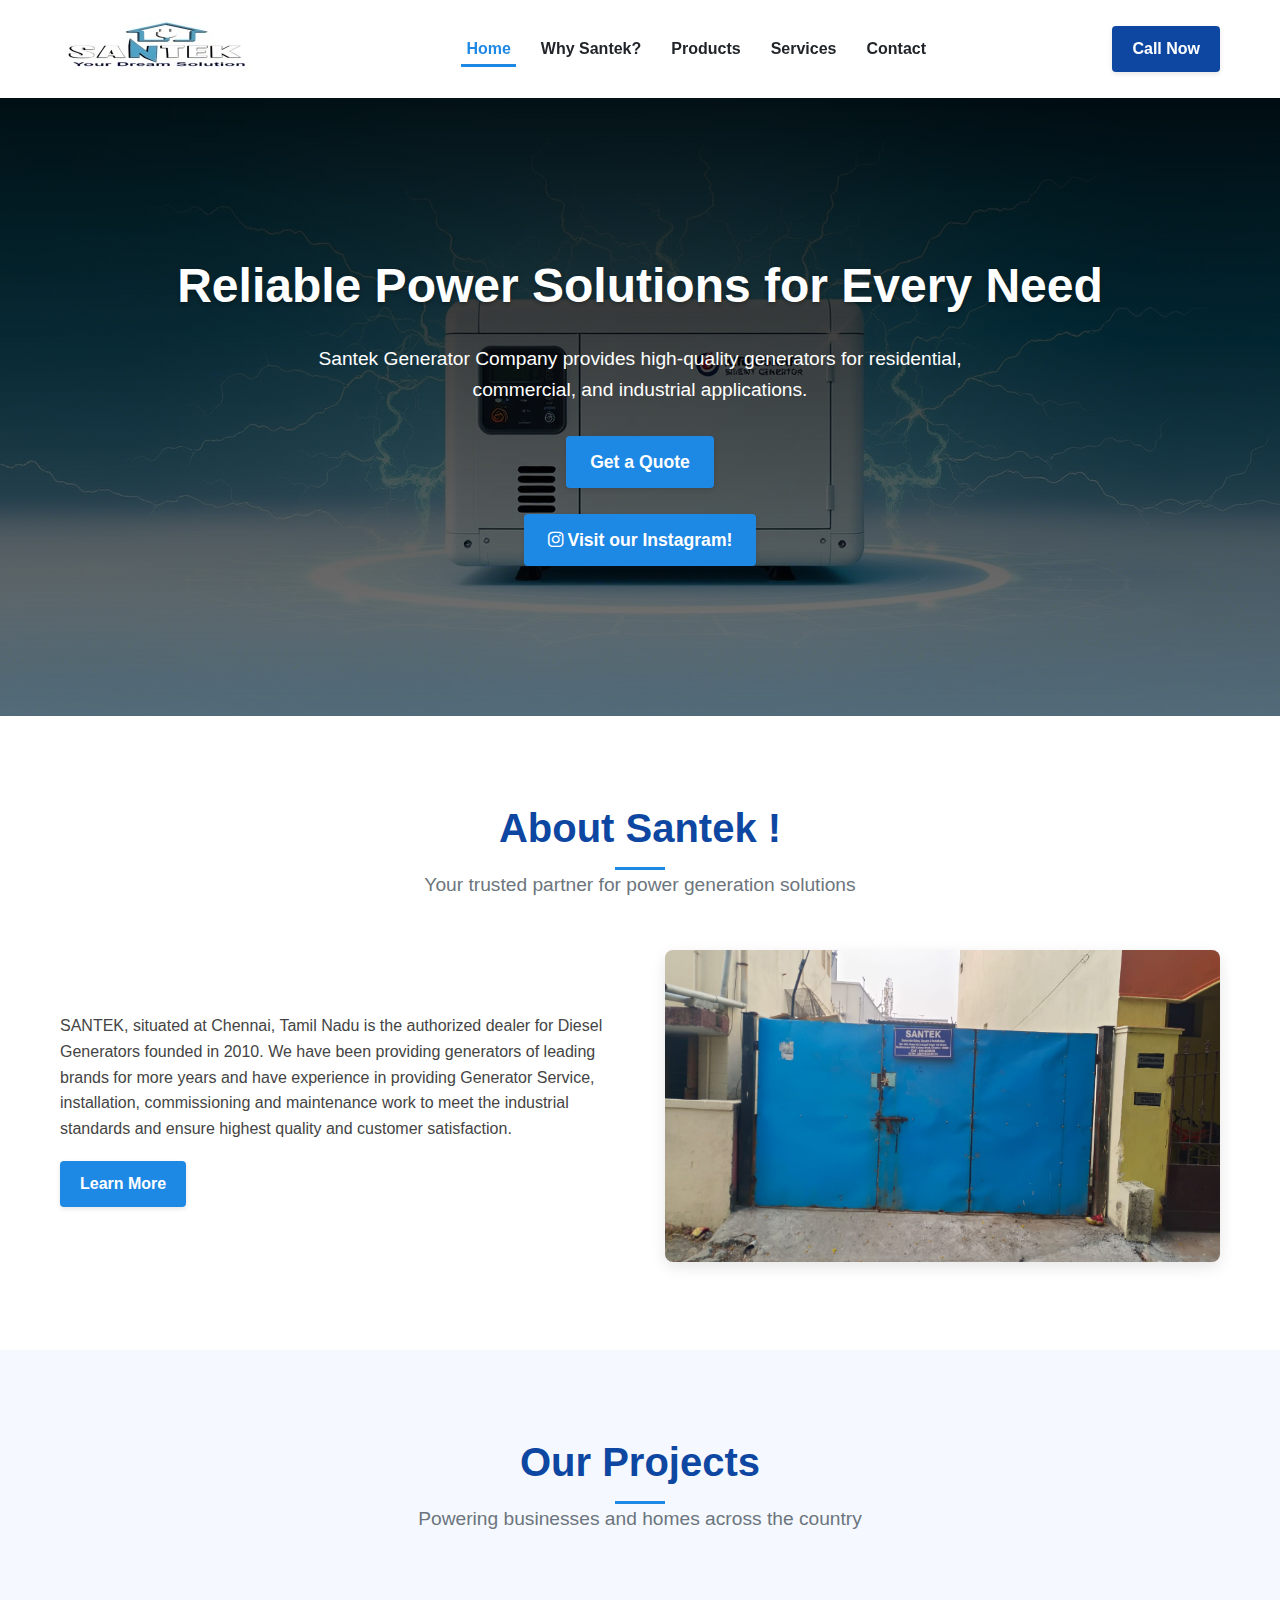
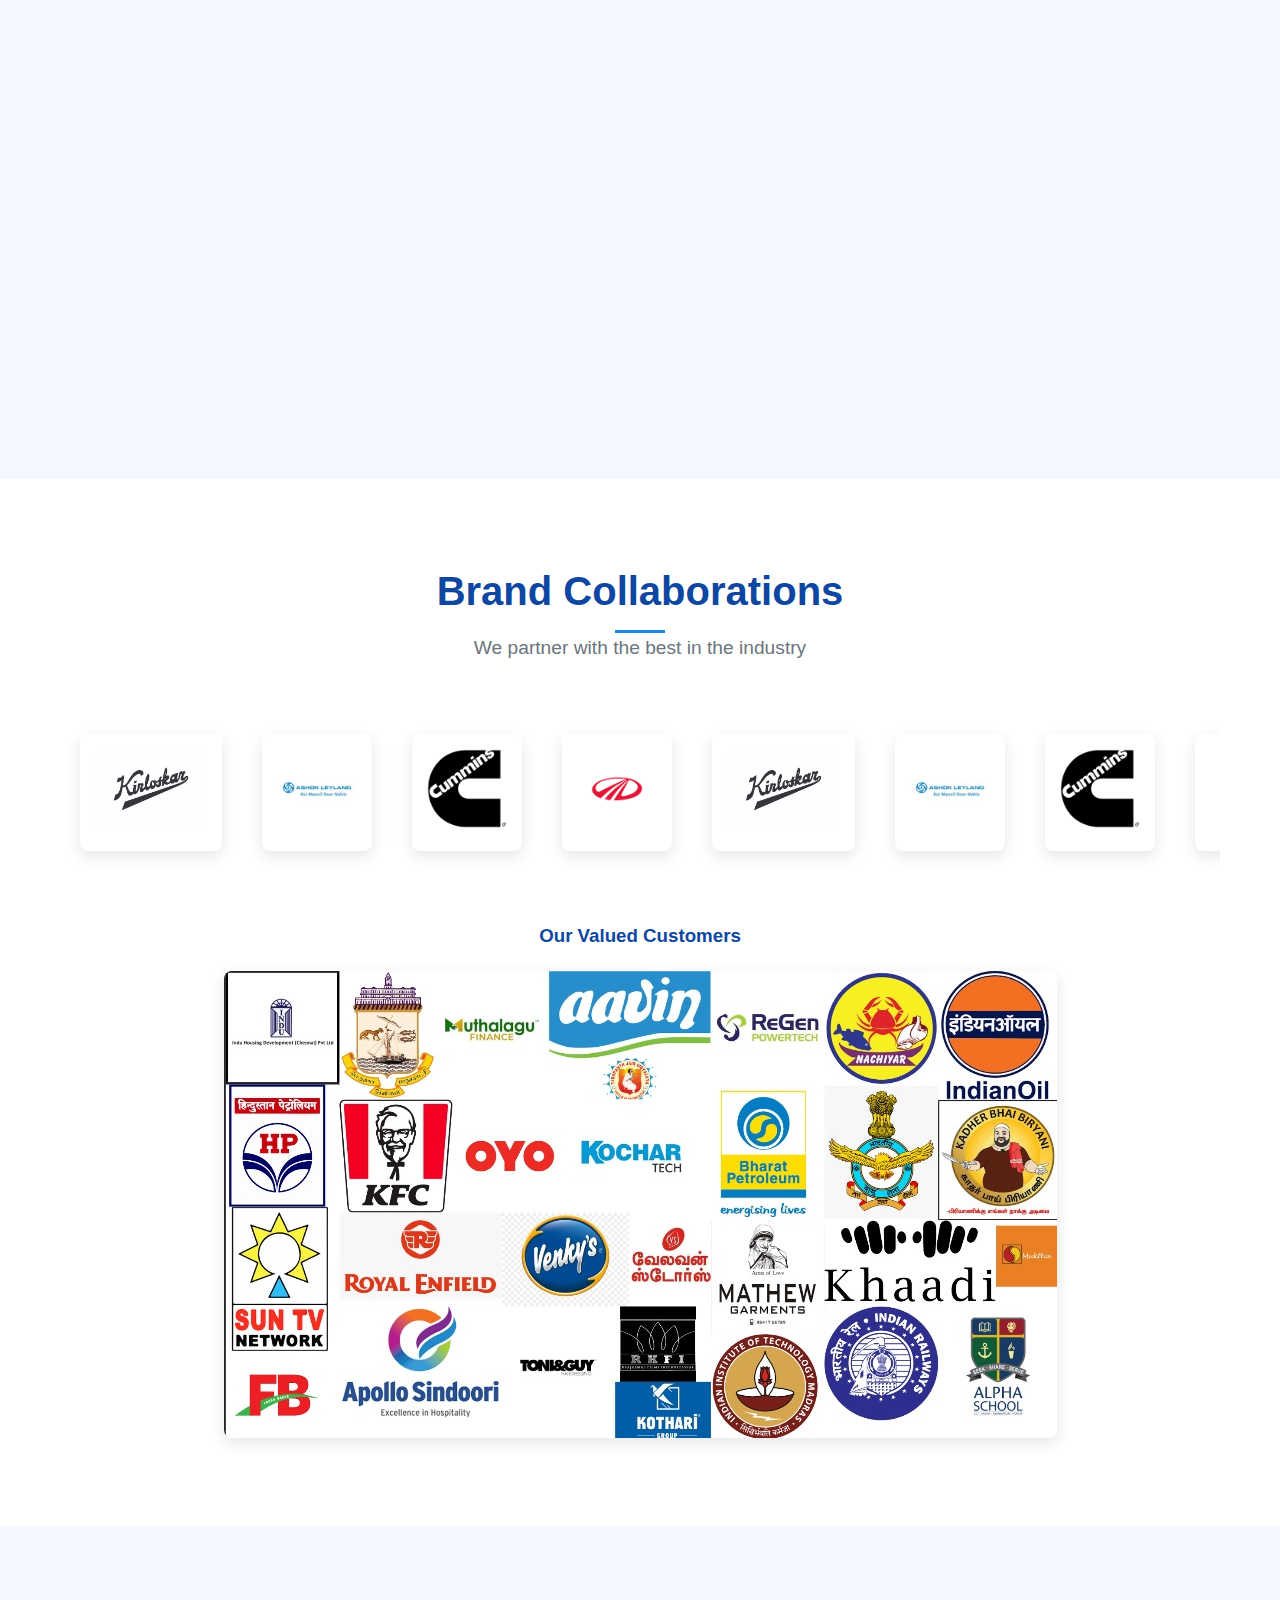
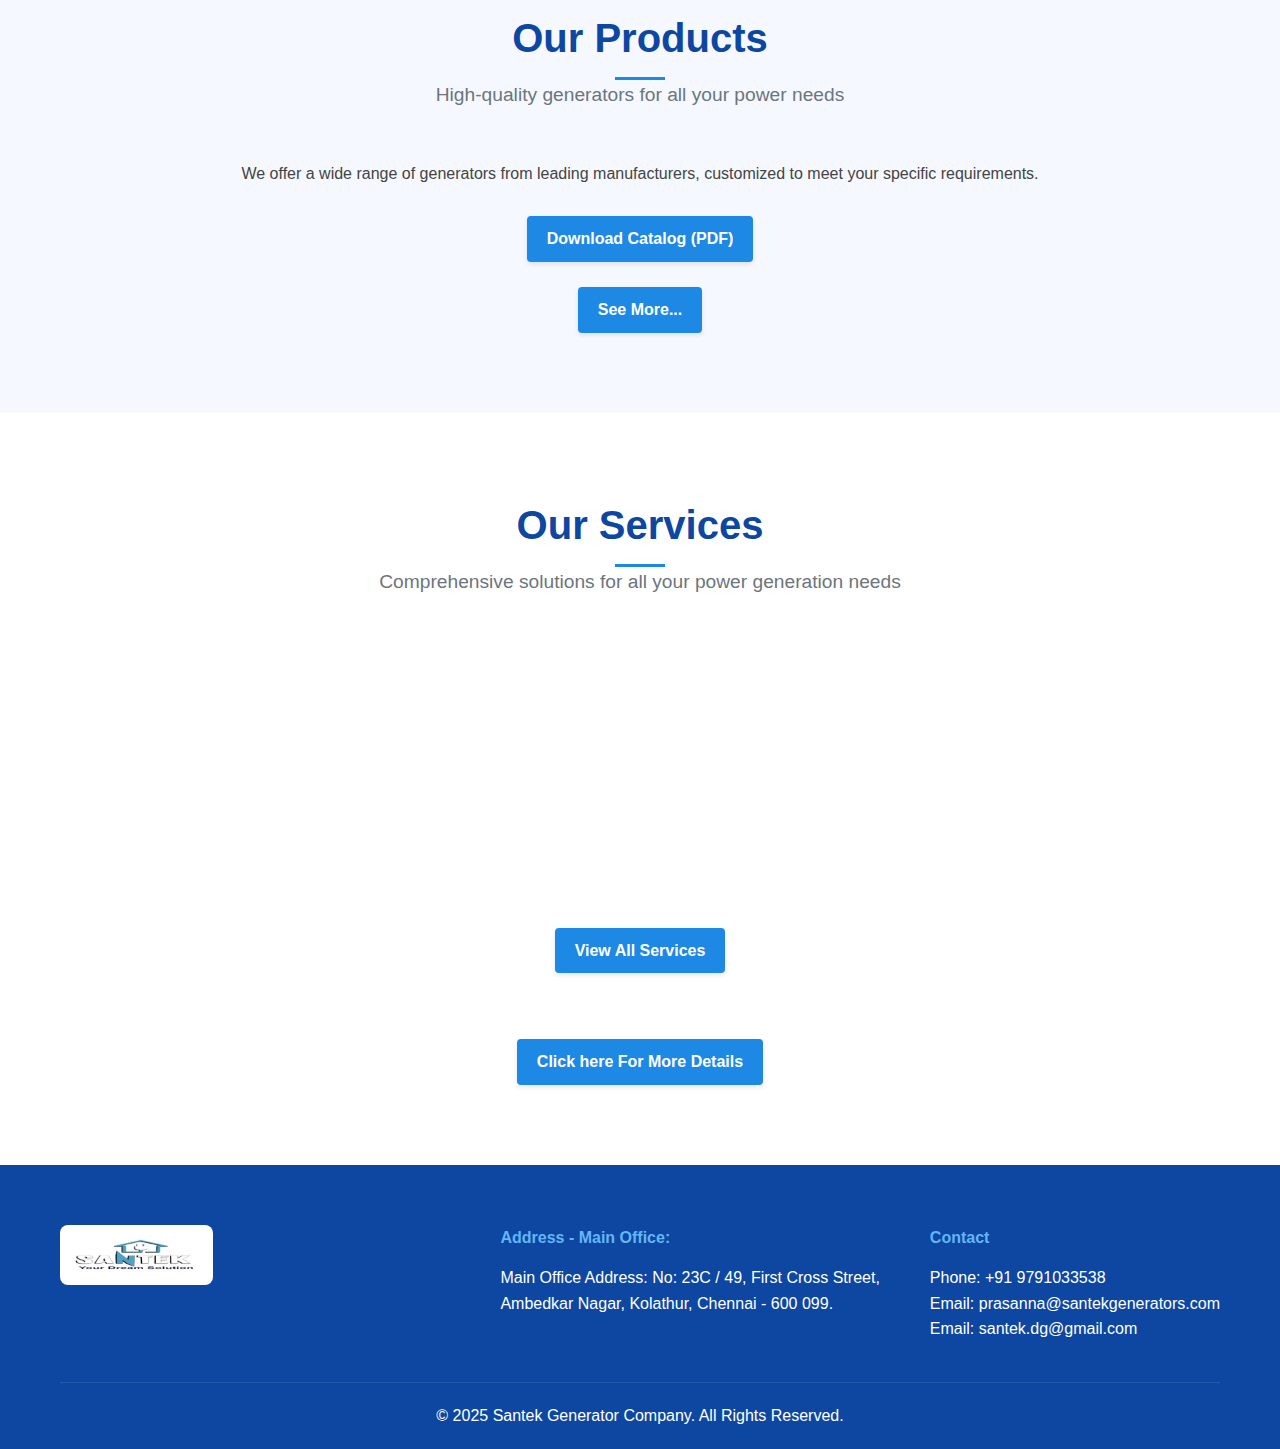
<file: index.html>
<!DOCTYPE html>
<html lang="en">
    <head>
        <meta charset="UTF-8">
        <meta name="viewport" content="width=device-width, initial-scale=1.0">
        <title>Santek Generator Company - Best Generator Company in Chennai Kolathur</title>
        <meta name="description" content="Santek, Kolathur, Chennai, Tamil Nadu - Established in 2018,  we are Wholesale Trader of 30 kva  Kirloskar Green Diesel Generator, ASHOK LEYLAND 15 Kva DG, Ashok Leyland 40 KVA Generator, 250 Kva Kirloskar Diesel Generator and Power Generators &amp; Alternators.">
        <meta name="keywords" content="Santek, Kolathur, Chennai, Tamil Nadu, 30 kva  Kirloskar Green Diesel Generator, ASHOK LEYLAND 15 Kva DG, Ashok Leyland 40 KVA Generator, 250 Kva Kirloskar Diesel Generator, 82 5 Kva Diesel Generator Kirloskar, Power Generators &amp; Alternators, Wholesale Trader from Chennai, Tamil Nadu, Generator Company in Chennai, Generator Company in Kolathur, Generator Company in Tamil Nadu, Generator Company in India, Diesel Generators, Electrical Works, Commercial Power Solutions, Generator Sales, Generator Installation, Generator Maintenance">
        <meta name="author" content="Santek Generator Company">
        <link rel="stylesheet" href="css/styles.css">
        <link rel="stylesheet" href="https://cdnjs.cloudflare.com/ajax/libs/font-awesome/6.4.0/css/all.min.css">
    </head>
<body>
    <!-- Header -->
    <header id="header">
        <div class="container">
            <div class="logo">
                <a href="index.html">
                    <img src="images/logo.png" alt="Santek Generator Company Logo">
                </a>
            </div>
            <nav>
                <div class="menu-toggle">
                    <i class="fas fa-bars"></i>
                </div>
                <ul class="nav-menu">
                    <li><a href="index.html" class="active">Home</a></li>
                    <li><a href="why-santek.html">Why Santek?</a></li>
                    <li><a href="products.html">Products</a></li>
                    <li><a href="services.html">Services</a></li>
                    <li><a href="contact.html">Contact</a></li>
                </ul>
            </nav>
            <div class="call-now">
                <a href="contact.html" class="btn">Call Now</a>
            </div>
        </div>
    </header>

    <!-- Hero Section -->
    <section id="hero">
        <div class="container">
            <div class="hero-content">
                <h1>Reliable Power Solutions for Every Need</h1>
                <p>Santek Generator Company provides high-quality generators for residential, commercial, and industrial applications.</p>
                <a href="contact.html" class="btn btn-large">Get a Quote</a>
            </div>
            <br>
            <div class="hero-content">
                <a href="https://www.instagram.com/santek_genset?igsh=MWwzeHFzaGlyaWNvbw==" class="btn btn-large"><i class="fab fa-instagram"></i> Visit our Instagram!</a>
            </div>
        </div>
    </section>

    <!-- About Section -->
    <section id="about" class="section">
        <div class="container">
            <div class="section-header">
                <h2>About Santek !</h2>
                <p>Your trusted partner for power generation solutions</p>
            </div>
            <div class="about-content">
                <div class="about-text">
                    <p>SANTEK, situated at Chennai, Tamil Nadu is the authorized 
                        dealer for Diesel Generators founded in 2010. We  have been 
                        providing generators of leading brands for more years 
                        and have experience in providing Generator Service, 
                        installation,  commissioning and maintenance work to meet 
                        the industrial standards and ensure highest quality and 
                        customer satisfaction.</p>
                    <a href="why-santek.html" class="btn">Learn More</a>
                </div>
                <div class="about-image">
                    <img src="images/about-generator.jpg" alt="Santek Generator">
                </div>
            </div>
        </div>
    </section>

    <!-- Projects Section -->
    <section id="projects" class="section bg-light">
        <div class="container">
            <div class="section-header">
                <h2>Our Projects</h2>
                <p>Powering businesses and homes across the country</p>
            </div>
            <div class="projects-grid">
                <div class="project-card">
                    <img src="images/product-1.jpg" alt="Commercial Generator">
                    <div class="project-info">
                        <h3>Commercial Solutions</h3>
                        <p>Reliable power backup for businesses, offices, and commercial establishments.</p>
                    </div>
                </div>
                <div class="project-card">
                    <img src="images/product-3.jpg" alt="Industrial Generator">
                    <div class="project-info">
                        <h3>Industrial Solutions</h3>
                        <p>Heavy-duty generators for factories, manufacturing units, and industrial applications.</p>
                    </div>
                </div>
                <div class="project-card">
                    <img src="images/product-2.jpg" alt="Residential Generator">
                    <div class="project-info">
                        <h3>Residential Solutions</h3>
                        <p>Compact and efficient generators for homes and small establishments.</p>
                    </div>
                </div>
            </div>
        </div>
    </section>

    <!-- Brands Section -->
    <section id="brands" class="section">
        <div class="container">
            <div class="section-header">
                <h2>Brand Collaborations</h2>
                <p>We partner with the best in the industry</p>
            </div>
            <div class="brands-slider">
                <div class="brand-item">
                    <img src="images/brand-1.jpg" alt="Kirloskar">
                </div>
                <div class="brand-item">
                    <img src="images/brand-2.jpeg" alt="Ashok Leyland">
                </div>
                <div class="brand-item">
                    <img src="images/brand-3.png" alt="Cummins">
                </div>
                <div class="brand-item">
                    <img src="images/brand-4.jpg" alt="Mahindra">
                </div>
            </div>
            <div class="customers-section">
                <h3>Our Valued Customers</h3>
                <img src="images/customers.jpg" alt="Our Customers" class="customers-img">
            </div>
        </div>
    </section>

    <!-- Products Overview -->
    <section id="products-overview" class="section bg-light">
        <div class="container">
            <div class="section-header">
                <h2>Our Products</h2>
                <p>High-quality generators for all your power needs</p>
            </div>
            <div class="products-content">
                <p>We offer a wide range of generators from leading manufacturers, customized to meet your specific requirements.</p>
                <div class="catalog-download">
                    <a href="pdf/1_merged.pdf" class="btn" id="download-catalog" download>Download Catalog (PDF)</a>
                </div>
                <br>
                <div class="catalog-download">
                    <a href="products.html" class="btn" id="download-catalog">See More...</a>
                </div>
            </div>
        </div>
    </section>

    <!-- Services Overview -->
    <section id="services-overview" class="section">
        <div class="container">
            <div class="section-header">
                <h2>Our Services</h2>
                <p>Comprehensive solutions for all your power generation needs</p>
            </div>
            <div class="services-grid">
                <div class="service-card">
                    <div class="service-icon">
                        <i class="fas fa-tools"></i>
                    </div>
                    <h3>Installation</h3>
                    <p>Professional installation services by certified technicians.</p>
                </div>
                <div class="service-card">
                    <div class="service-icon">
                        <i class="fas fa-cogs"></i>
                    </div>
                    <h3>Maintenance</h3>
                    <p>Regular maintenance to ensure optimal performance.</p>
                </div>
                <div class="service-card">
                    <div class="service-icon">
                        <i class="fas fa-wrench"></i>
                    </div>
                    <h3>Repair</h3>
                    <p>Quick and reliable repair services for all generator types.</p>
                </div>
            </div>
            <div class="view-all">
                <a href="services.html" class="btn">View All Services</a>
            </div>
            <br>
            <div class="view-all">
                <a href="contact.html" class="btn">Click here For More Details</a>
            </div>
        </div>
    </section>

    <!-- Footer -->
    <footer id="footer">
        <div class="container">
            <div class="footer-content">
                <div class="footer-logo">
                    <img src="images/logo.png" alt="Santek Generator Company Logo">
                </div>
                <div class="footer-info">
                    <div class="footer-address">
                        <h4>Address - Main Office:</h4>
                        <p>Main Office Address: No: 23C / 49, First Cross Street,</p>
                        <p>Ambedkar Nagar, Kolathur, Chennai - 600 099.</p>
                    </div>
                    <div class="footer-contact">
                        <h4>Contact</h4>
                        <p>Phone: +91 9791033538</p>
                        <p>Email: prasanna@santekgenerators.com</p>
                        <p>Email: santek.dg@gmail.com</p>
                    </div>
                </div>
            </div>
            <div class="footer-bottom">
                <p>&copy; 2025 Santek Generator Company. All Rights Reserved.</p>
            </div>
        </div>
    </footer>

    <script src="js/script.js"></script>
</body>
</html>
</file>
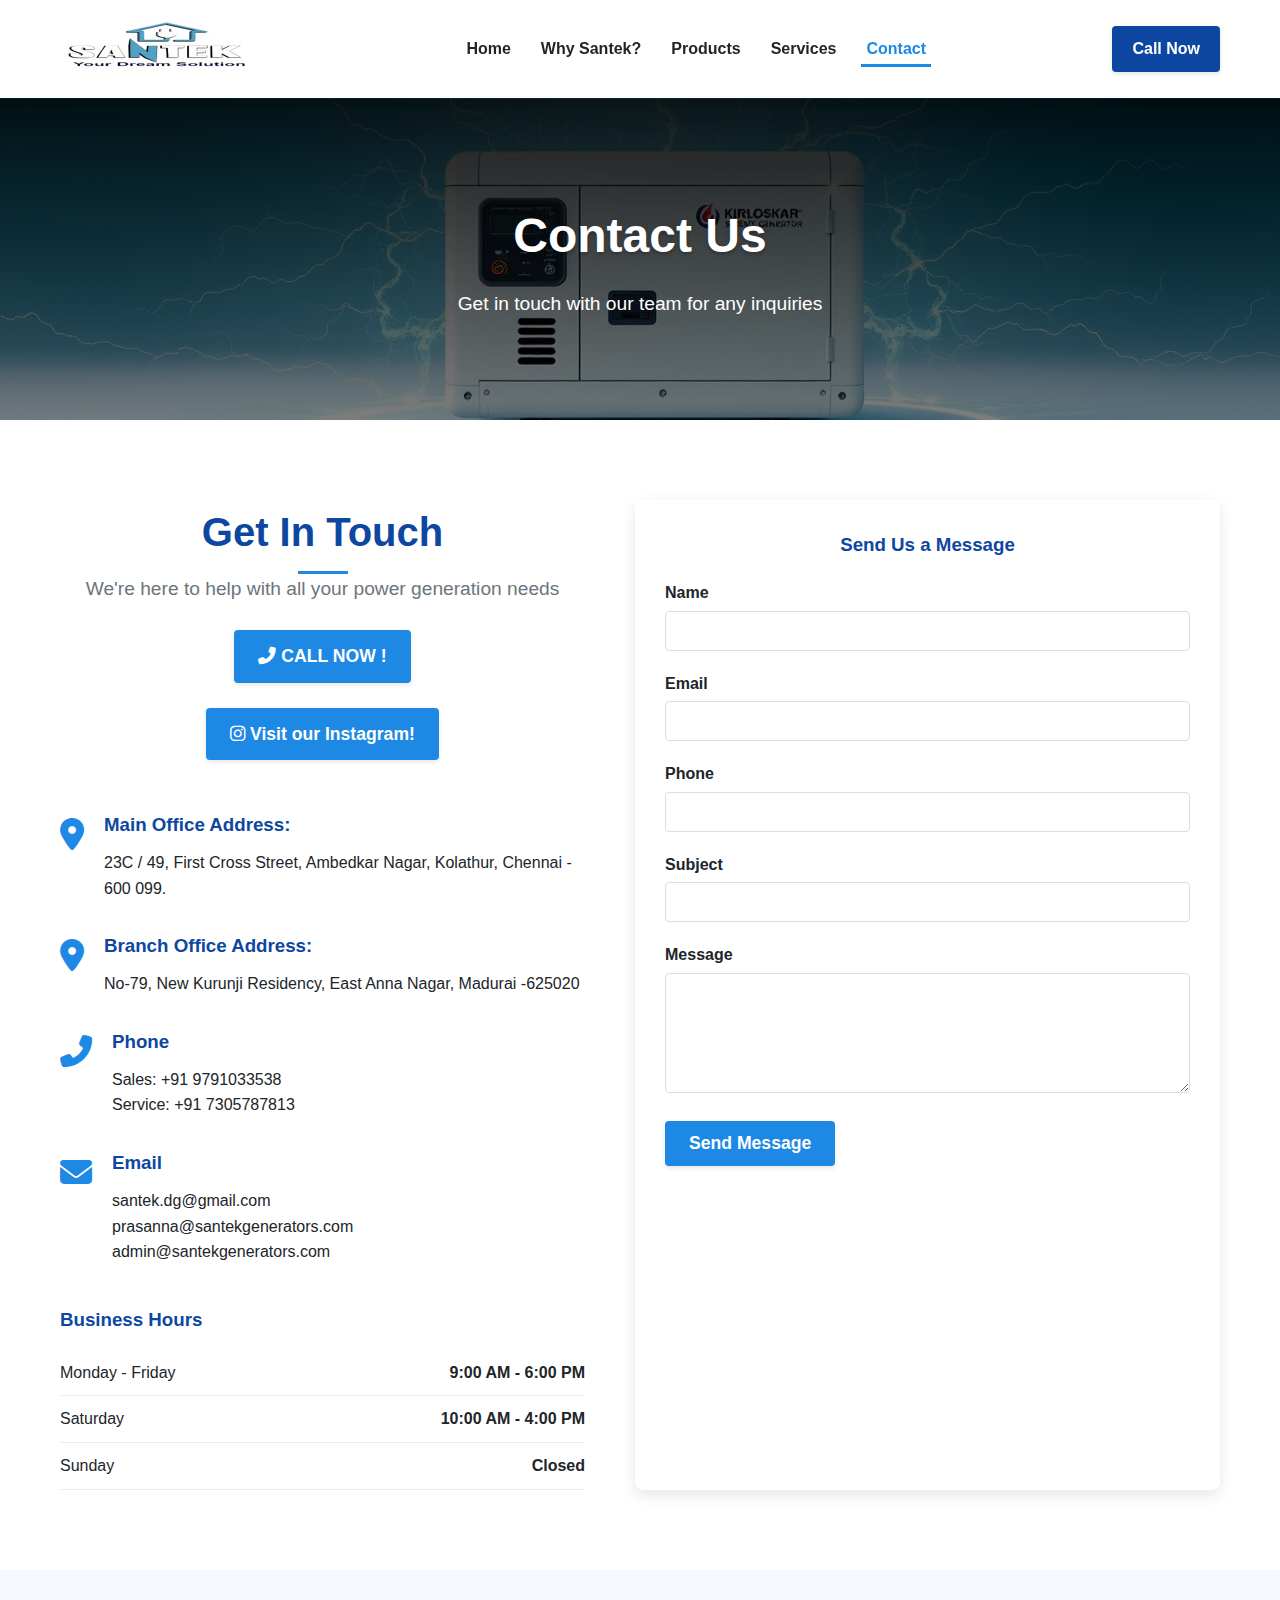
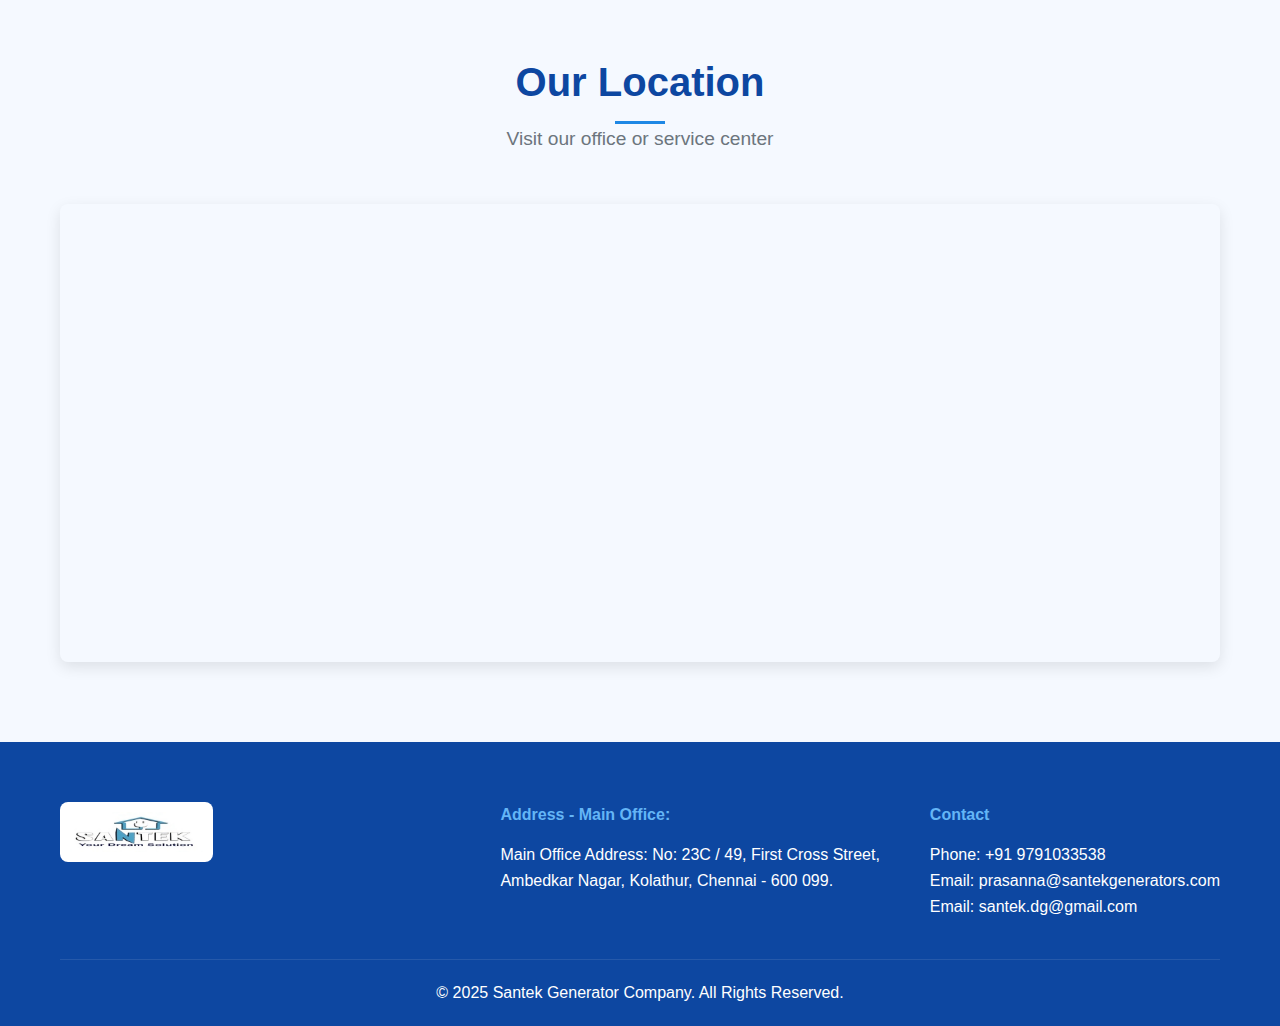
<file: contact.html>
<!DOCTYPE html>
<html lang="en">
    <head>
        <meta charset="UTF-8">
        <meta name="viewport" content="width=device-width, initial-scale=1.0">
        <title>Contact Us - Santek Generator Company</title>
        <meta name="description" content="Get in touch with Santek Generator Company for the best power solutions in Chennai. Contact us for generator sales, installation, and maintenance.">
        <meta name="keywords" content="Contact Generator Company, Generator Sales, Generator Installation, Generator Maintenance, Chennai, Kolathur">
        <meta name="author" content="Santek Generator Company">
        <link rel="stylesheet" href="css/styles.css">
        <link rel="stylesheet" href="https://cdnjs.cloudflare.com/ajax/libs/font-awesome/6.4.0/css/all.min.css">
    </head>
<body>
    <!-- Header -->
    <header id="header">
        <div class="container">
            <div class="logo">
                <a href="index.html">
                    <img src="images/logo.png" alt="Santek Generator Company Logo">
                </a>
            </div>
            <nav>
                <div class="menu-toggle">
                    <i class="fas fa-bars"></i>
                </div>
                <ul class="nav-menu">
                    <li><a href="index.html">Home</a></li>
                    <li><a href="why-santek.html">Why Santek?</a></li>
                    <li><a href="products.html">Products</a></li>
                    <li><a href="services.html">Services</a></li>
                    <li><a href="contact.html" class="active">Contact</a></li>
                </ul>
            </nav>
            <div class="call-now">
                <a href="contact.html" class="btn">Call Now</a>
            </div>
        </div>
    </header>

    <!-- Page Banner -->
    <section id="page-banner" class="contact-banner">
        <div class="container">
            <h1>Contact Us</h1>
            <p>Get in touch with our team for any inquiries</p>

        </div>
    </section>

    <!-- Contact Information -->
    <section id="contact-info" class="section">
        <div class="container">
            <div class="contact-grid">
                <div class="contact-details">
                    <div class="section-header">
                        <h2>Get In Touch</h2>
                        <p>We're here to help with all your power generation needs</p>
                        <br>
                        <div class="view-all-products">
                            <p><a href="tel:+919791033538" class="btn btn-large"><i class="fas fa-phone-alt"></i> CALL NOW !</a>
                        </div>
                        <br>
                        <div class="view-all-products">
                            <a href="https://www.instagram.com/santek_genset?igsh=MWwzeHFzaGlyaWNvbw==" class="btn btn-large"><i class="fab fa-instagram"></i> Visit our Instagram!</a>
                        </div>
                    </div>
                    <div class="contact-item">
                        <div class="contact-icon">
                            <i class="fas fa-map-marker-alt"></i>
                        </div>
                        <div class="contact-text">
                            <h3>Main Office Address:</h3>
                            <p>23C / 49, First Cross Street, 
                                Ambedkar Nagar, Kolathur, Chennai - 600 099.</p>
                        </div>
                    </div>
                    <div class="contact-item">
                        <div class="contact-icon">
                            <i class="fas fa-map-marker-alt"></i>
                        </div>
                        <div class="contact-text">
                            <h3>Branch Office Address:</h3>
                            <p>No-79, New Kurunji Residency, East 
                                Anna Nagar, Madurai -625020</p>
                        </div>
                    </div>
                    <div class="contact-item">
                        <div class="contact-icon">
                            <i class="fas fa-phone-alt"></i>
                        </div>
                        <div class="contact-text">
                            <h3>Phone</h3>
                            <p>Sales: +91 9791033538</p>
                            <p>Service: +91 7305787813</p>
                        </div>
                    </div>
                    <div class="contact-item">
                        <div class="contact-icon">
                            <i class="fas fa-envelope"></i>
                        </div>
                        <div class="contact-text">
                            <h3>Email</h3>
                            <p>santek.dg@gmail.com</p>
                            <p>prasanna@santekgenerators.com</p>
                            <p>admin@santekgenerators.com</p>
                        </div>
                    </div>
                    <div class="business-hours">
                        <h3>Business Hours</h3>
                        <table class="hours-table">
                            <tr>
                                <td>Monday - Friday</td>
                                <td>9:00 AM - 6:00 PM</td>
                            </tr>
                            <tr>
                                <td>Saturday</td>
                                <td>10:00 AM - 4:00 PM</td>
                            </tr>
                            <tr>
                                <td>Sunday</td>
                                <td>Closed</td>
                            </tr>
                        </table>
                    </div>
                </div>
                <div class="contact-form-container">
                    <h3>Send Us a Message</h3>
                    <form id="contact-form" class="contact-form" action="mailto:prasanna@santekgenerators.com" method="post" enctype="text/plain">
                        <div class="form-group">
                            <label for="name">Name</label>
                            <input type="text" id="name" name="name" required>
                        </div>
                        <div class="form-group">
                            <label for="email">Email</label>
                            <input type="email" id="email" name="email" required>
                        </div>
                        <div class="form-group">
                            <label for="phone">Phone</label>
                            <input type="tel" id="phone" name="phone" required>
                        </div>
                        <div class="form-group">
                            <label for="subject">Subject</label>
                            <input type="text" id="subject" name="subject" required>
                        </div>
                        <div class="form-group">
                            <label for="message">Message</label>
                            <textarea id="message" name="message" rows="5" required></textarea>
                        </div>
                        <button type="submit" class="btn btn-large">Send Message</button>
                    </form>
                </div>
            </div>
        </div>
    </section>

    <!-- Map Section -->
    <section id="map-section" class="section bg-light">
        <div class="container">
            <div class="section-header">
                <h2>Our Location</h2>
                <p>Visit our office or service center</p>
            </div>
            <div class="map-container">
                <iframe src="https://www.google.com/maps/embed?pb=!1m18!1m12!1m3!1d3915.646817440966!2d80.23717907511427!3d13.14391128718753!2m3!1f0!2f0!3f0!3m2!1i1024!2i768!4f13.1!3m3!1m2!1s0x3a52654d6fa34107%3A0x785bb562e9cff976!2sSANTEK!5e1!3m2!1sen!2sin!4v1743419470685!5m2!1sen!2sin" width="100%" height="450" style="border:0;" allowfullscreen="" loading="lazy"></iframe>
            </div>
        </div>
    </section>

    <!-- Footer -->
    <footer id="footer">
        <div class="container">
            <div class="footer-content">
                <div class="footer-logo">
                    <img src="images/logo.png" alt="Santek Generator Company Logo">
                </div>
                <div class="footer-info">
                    <div class="footer-address">
                        <h4>Address - Main Office:</h4>
                        <p>Main Office Address: No: 23C / 49, First Cross Street,</p>
                        <p>Ambedkar Nagar, Kolathur, Chennai - 600 099.</p>
                    </div>
                    <div class="footer-contact">
                        <h4>Contact</h4>
                        <p>Phone: +91 9791033538</p>
                        <p>Email: prasanna@santekgenerators.com</p>
                        <p>Email: santek.dg@gmail.com</p>
                    </div>
                </div>
            </div>
            <div class="footer-bottom">
                <p>&copy; 2025 Santek Generator Company. All Rights Reserved.</p>
            </div>
        </div>
    </footer>

    <script src="js/script.js"></script>
</body>
</html>
</file>
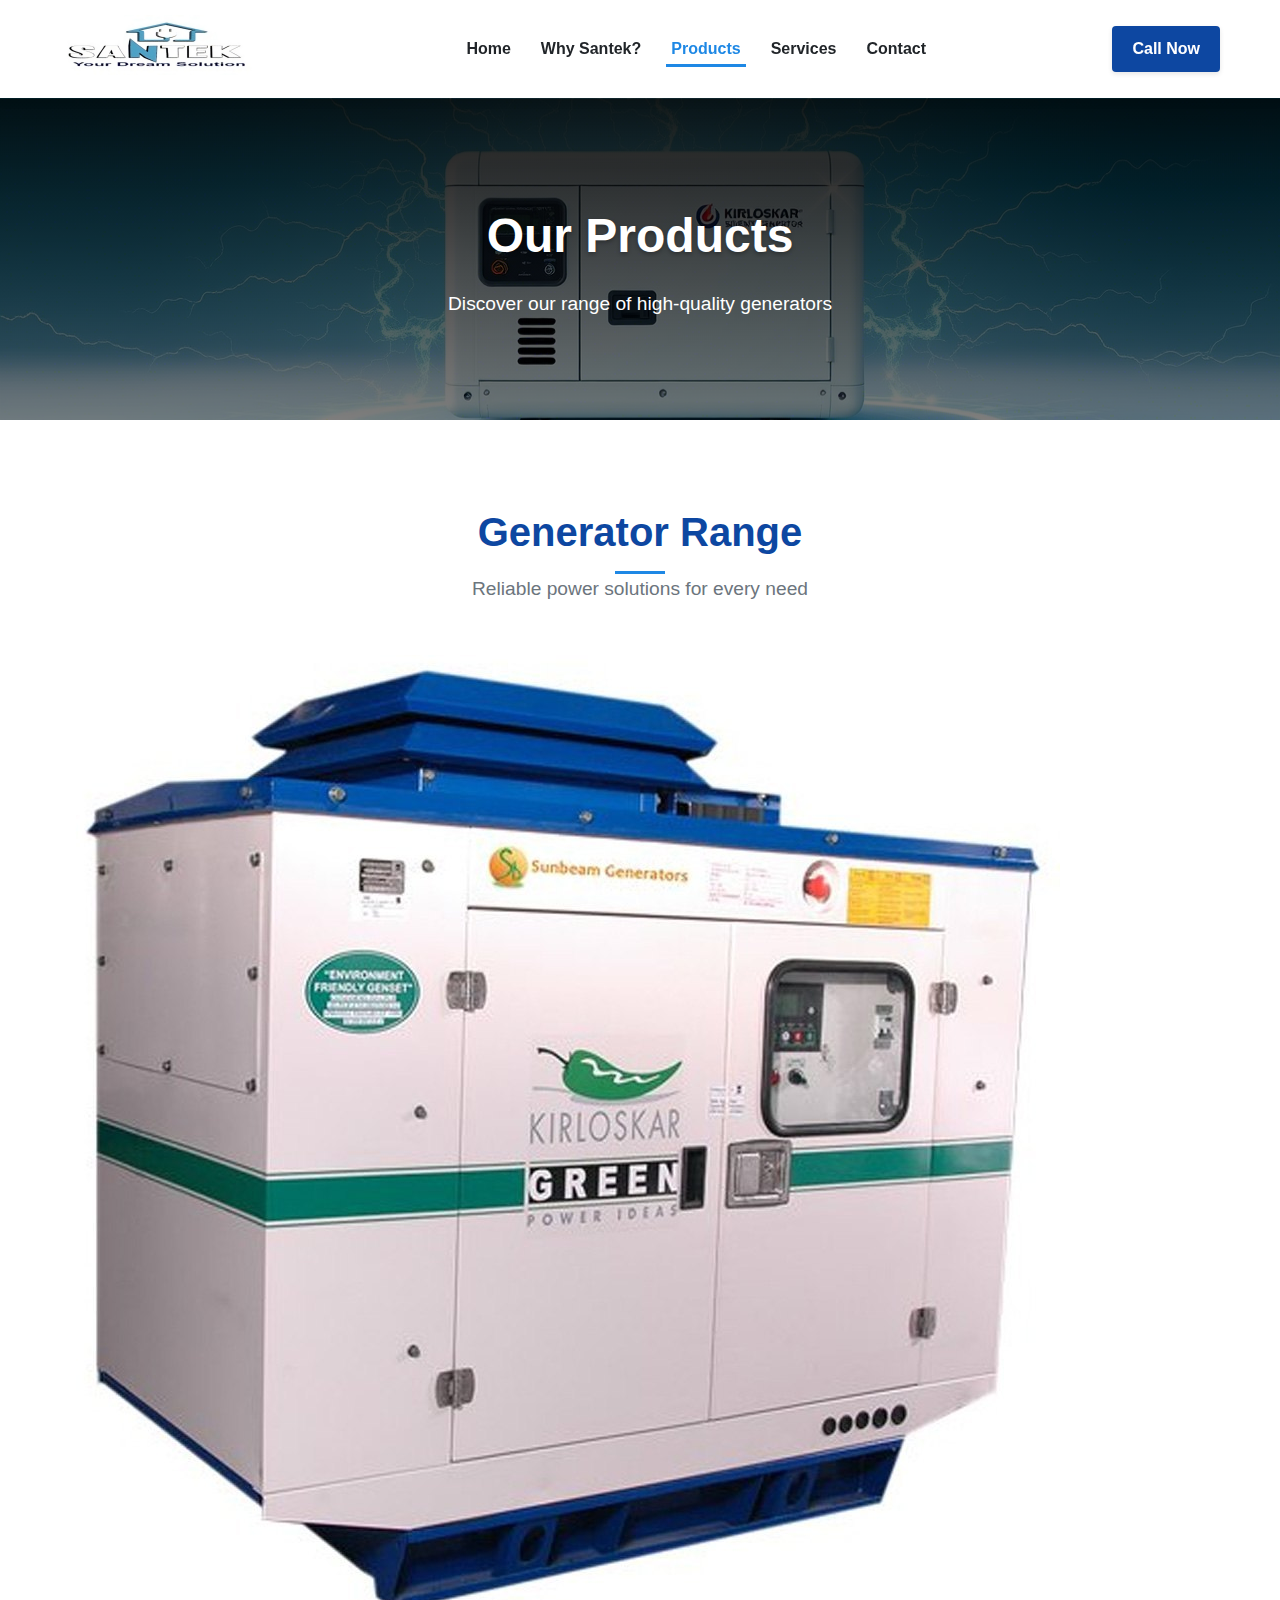
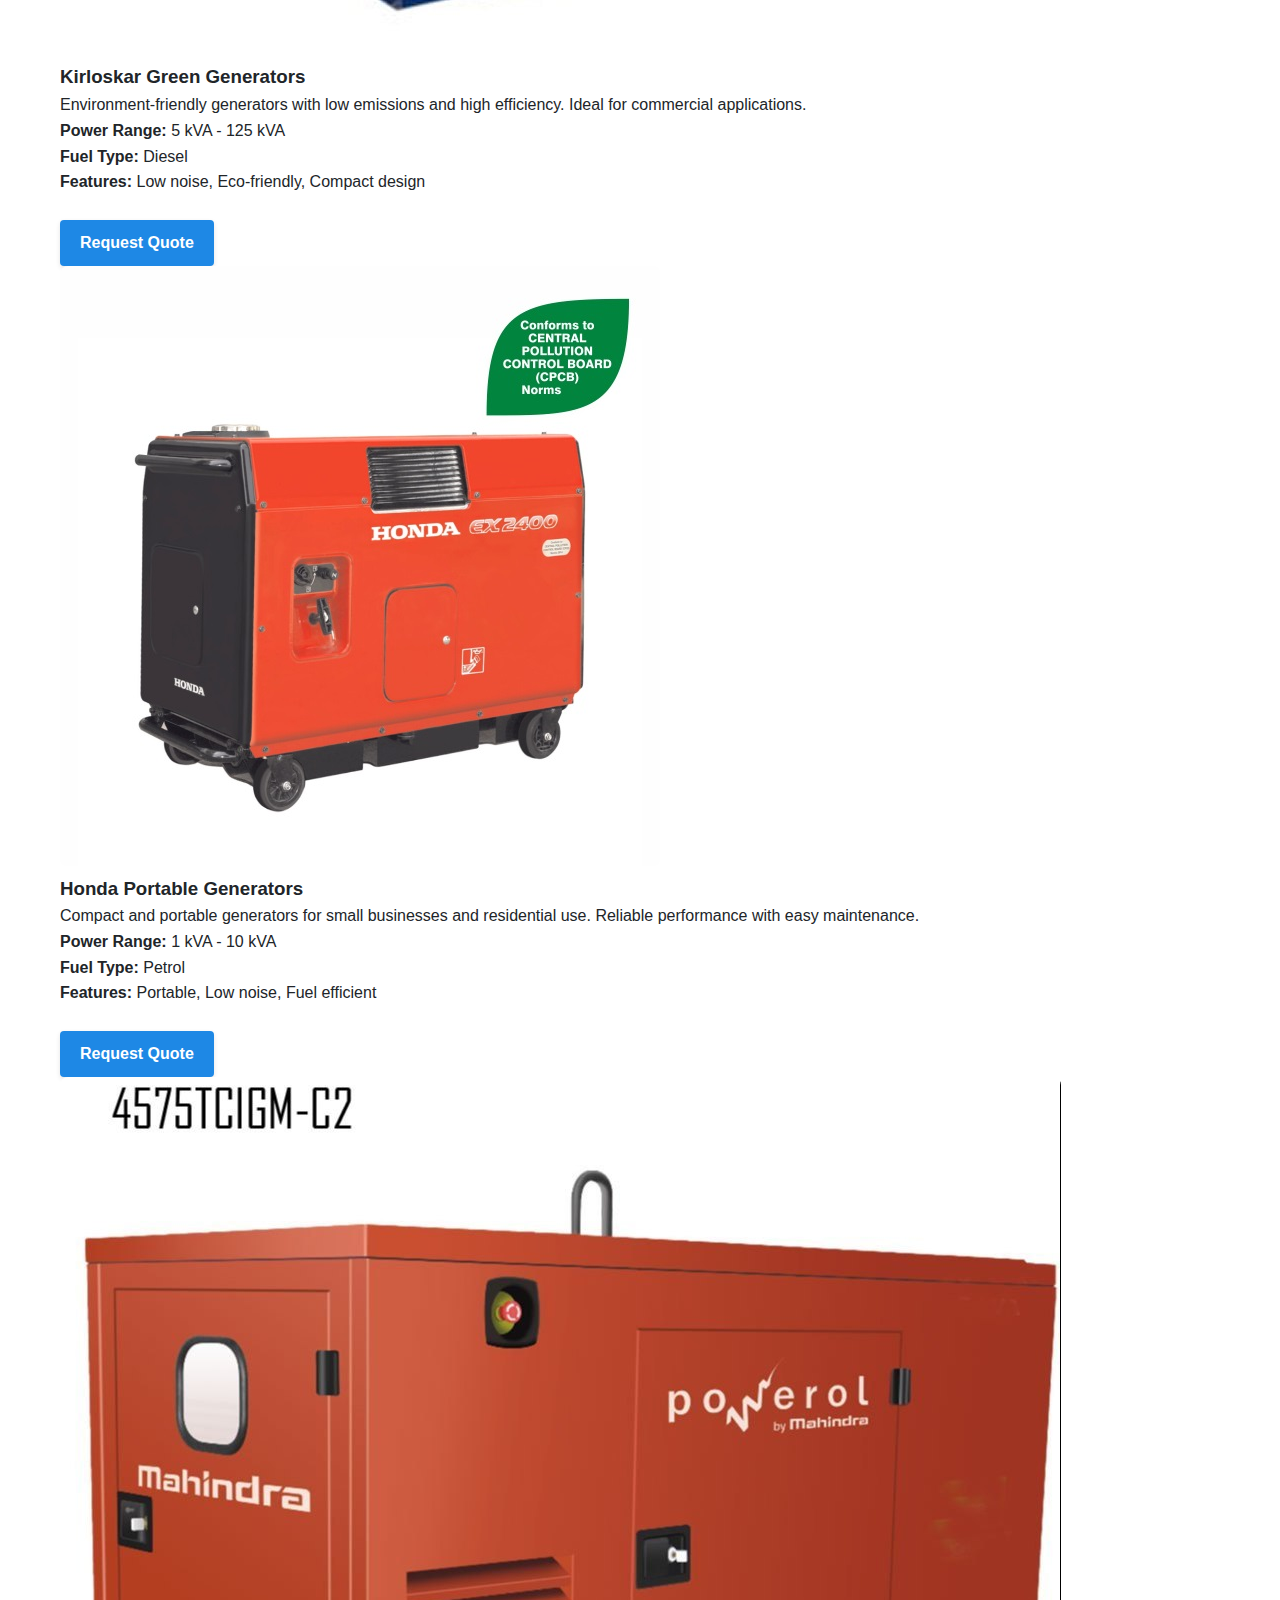
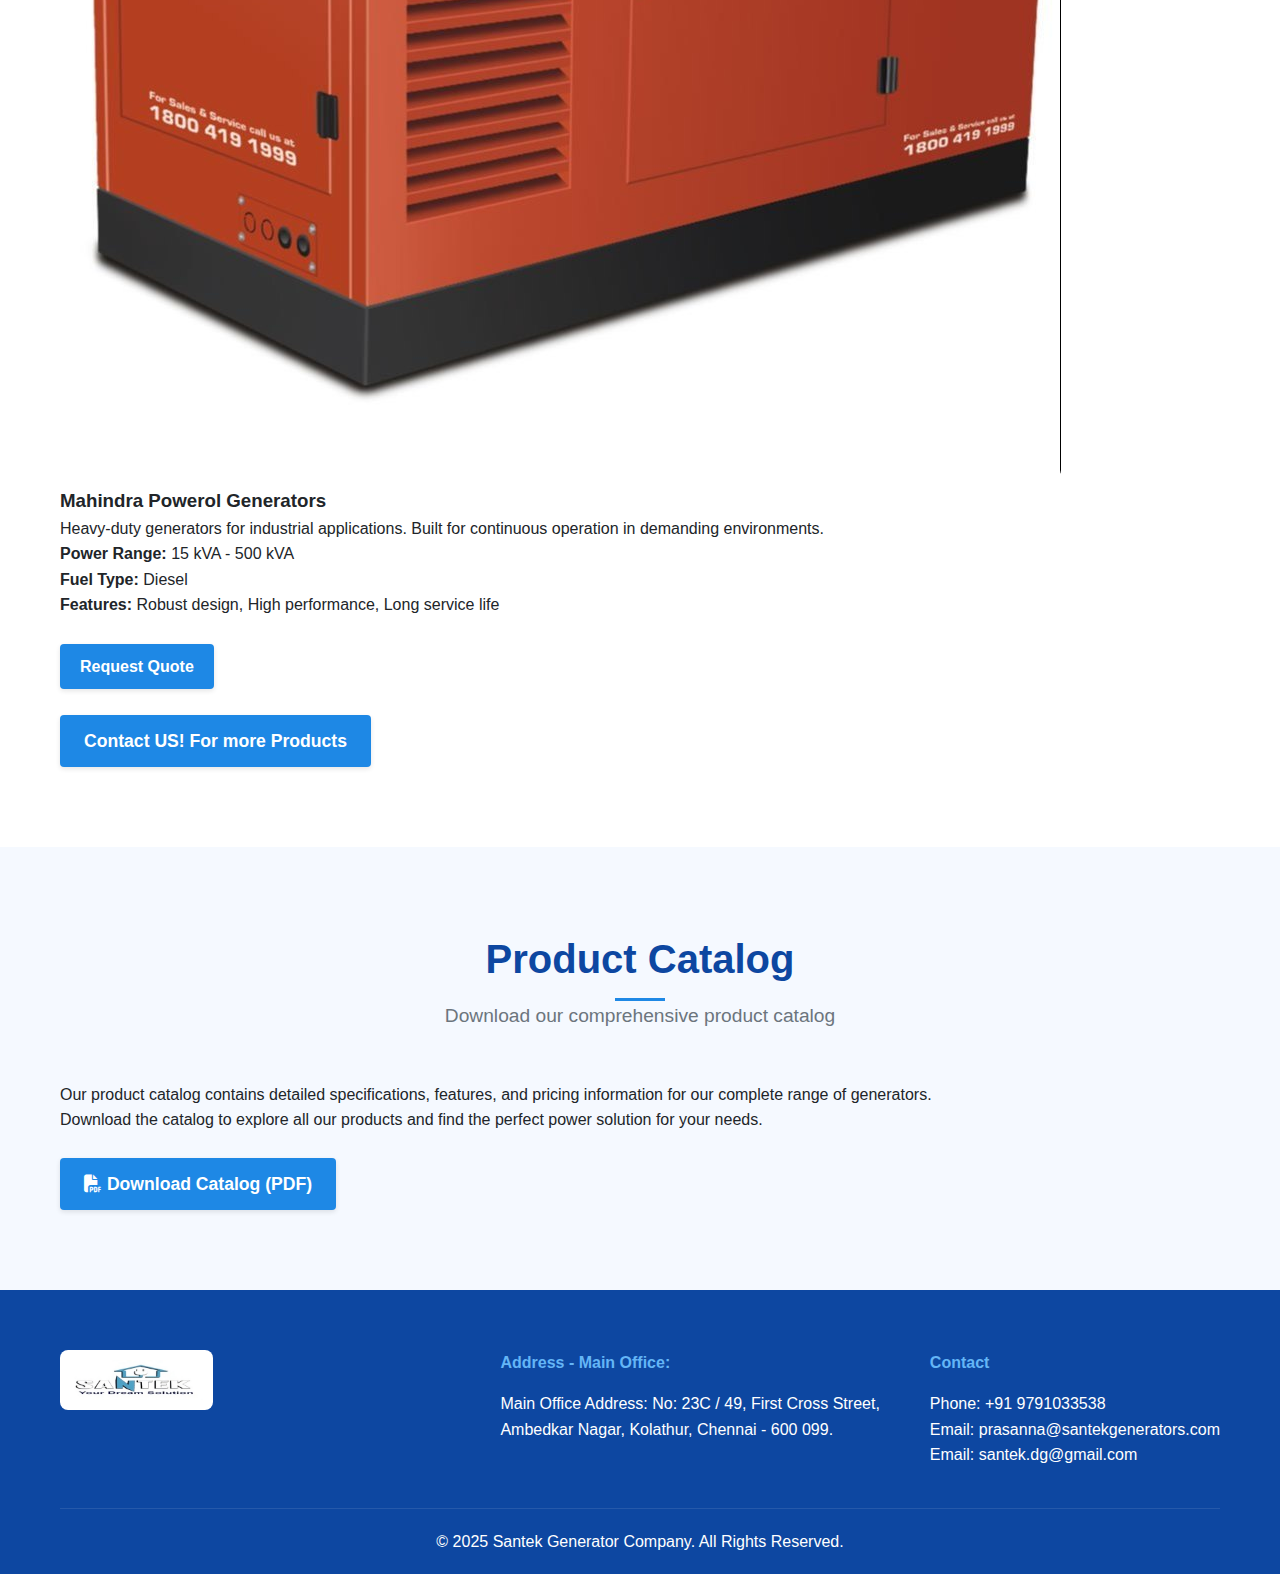
<file: products.html>
<!DOCTYPE html>
<html lang="en">
    <head>
        <meta charset="UTF-8">
        <meta name="viewport" content="width=device-width, initial-scale=1.0">
        <title>Products - Best Generators in Chennai Kolathur</title>
        <meta name="description" content="Explore our range of high-quality generators, including diesel and portable generators. Perfect for residential, commercial, and industrial applications.">
        <meta name="keywords" content="Generators in Chennai, Diesel Generators, Portable Generators, Commercial Generators, Industrial Generators, Generator Sales, Generator Installation, Kolathur">
        <meta name="author" content="Santek Generator Company">
        <link rel="stylesheet" href="css/styles.css">
        <link rel="stylesheet" href="https://cdnjs.cloudflare.com/ajax/libs/font-awesome/6.4.0/css/all.min.css">
    </head>
<body>
    <!-- Header -->
    <header id="header">
        <div class="container">
            <div class="logo">
                <a href="index.html">
                    <img src="images/logo.png" alt="Santek Generator Company Logo">
                </a>
            </div>
            <nav>
                <div class="menu-toggle">
                    <i class="fas fa-bars"></i>
                </div>
                <ul class="nav-menu">
                    <li><a href="index.html">Home</a></li>
                    <li><a href="why-santek.html">Why Santek?</a></li>
                    <li><a href="products.html" class="active">Products</a></li>
                    <li><a href="services.html">Services</a></li>
                    <li><a href="contact.html">Contact</a></li>
                </ul>
            </nav>
            <div class="call-now">
                <a href="contact.html" class="btn">Call Now</a>
            </div>
        </div>
    </header>

    <!-- Page Banner -->
    <section id="page-banner" class="products-banner">
        <div class="container">
            <h1>Our Products</h1>
            <p>Discover our range of high-quality generators</p>
        </div>
    </section>

    <!-- Product Showcase -->
    <section id="product-showcase" class="section">
        <div class="container">
            <div class="section-header">
                <h2>Generator Range</h2>
                <p>Reliable power solutions for every need</p>
            </div>
            <div class="products-grid">
                <div class="product-card">
                    <div class="product-image">
                        <img src="images/product-1.jpg" alt="Commercial Generator">
                    </div>
                    <div class="product-details">
                        <h3>Kirloskar Green Generators</h3>
                        <p>Environment-friendly generators with low emissions and high efficiency. Ideal for commercial applications.</p>
                        <ul class="product-specs">
                            <li><strong>Power Range:</strong> 5 kVA - 125 kVA</li>
                            <li><strong>Fuel Type:</strong> Diesel</li>
                            <li><strong>Features:</strong> Low noise, Eco-friendly, Compact design</li>
                        </ul>
                        <br>
                        <a href="contact.html" class="btn">Request Quote</a>
                    </div>
                </div>
                <div class="product-card">
                    <div class="product-image">
                        <img src="images/product-2.jpg" alt="Industrial Generator">
                    </div>
                    <div class="product-details">
                        <h3>Honda Portable Generators</h3>
                        <p>Compact and portable generators for small businesses and residential use. Reliable performance with easy maintenance.</p>
                        <ul class="product-specs">
                            <li><strong>Power Range:</strong> 1 kVA - 10 kVA</li>
                            <li><strong>Fuel Type:</strong> Petrol</li>
                            <li><strong>Features:</strong> Portable, Low noise, Fuel efficient</li>
                        </ul>
                        <br>
                        <a href="contact.html" class="btn">Request Quote</a>
                    </div>
                </div>
                <div class="product-card">
                    <div class="product-image">
                        <img src="images/product-3.jpg" alt="Residential Generator">
                    </div>
                    <div class="product-details">
                        <h3>Mahindra Powerol Generators</h3>
                        <p>Heavy-duty generators for industrial applications. Built for continuous operation in demanding environments.</p>
                        <ul class="product-specs">
                            <li><strong>Power Range:</strong> 15 kVA - 500 kVA</li>
                            <li><strong>Fuel Type:</strong> Diesel</li>
                            <li><strong>Features:</strong> Robust design, High performance, Long service life</li>
                        </ul>
                        <br>
                        <a href="contact.html" class="btn">Request Quote</a>
                    </div>
                </div>
            </div>
            <br>
            <div class="view-all-products">
                <a href="contact.html" class="btn btn-large">Contact US! For more Products</a>
            </div>
        </div>
    </section>

    <!-- Product Catalog -->
    <section id="product-catalog" class="section bg-light">
        <div class="container">
            <div class="section-header">
                <h2>Product Catalog</h2>
                <p>Download our comprehensive product catalog</p>
            </div>
            <div class="catalog-content">
                <div class="catalog-info">
                    <p>Our product catalog contains detailed specifications, features, and pricing information for our complete range of generators.</p>
                    <p>Download the catalog to explore all our products and find the perfect power solution for your needs.</p>
                    <br>
                    <div class="catalog-download">
                        <a href="pdf/1_merged.pdf" class="btn btn-large" id="download-catalog-btn" download>
                            <i class="fas fa-file-pdf"></i> Download Catalog (PDF)
                        </a>
                    </div>
                </div>

            </div>
        </div>
    </section>

    <!-- Footer -->
    <footer id="footer">
        <div class="container">
            <div class="footer-content">
                <div class="footer-logo">
                    <img src="images/logo.png" alt="Santek Generator Company Logo">
                </div>
                <div class="footer-info">
                    <div class="footer-address">
                        <h4>Address - Main Office:</h4>
                        <p>Main Office Address: No: 23C / 49, First Cross Street,</p>
                        <p>Ambedkar Nagar, Kolathur, Chennai - 600 099.</p>
                    </div>
                    <div class="footer-contact">
                        <h4>Contact</h4>
                        <p>Phone: +91 9791033538</p>
                        <p>Email: prasanna@santekgenerators.com</p>
                        <p>Email: santek.dg@gmail.com</p>
                    </div>
                </div>
            </div>
            <div class="footer-bottom">
                <p>&copy; 2025 Santek Generator Company. All Rights Reserved.</p>
            </div>
        </div>
    </footer>

    <script src="js/script.js"></script>
</body>
</html>
</file>
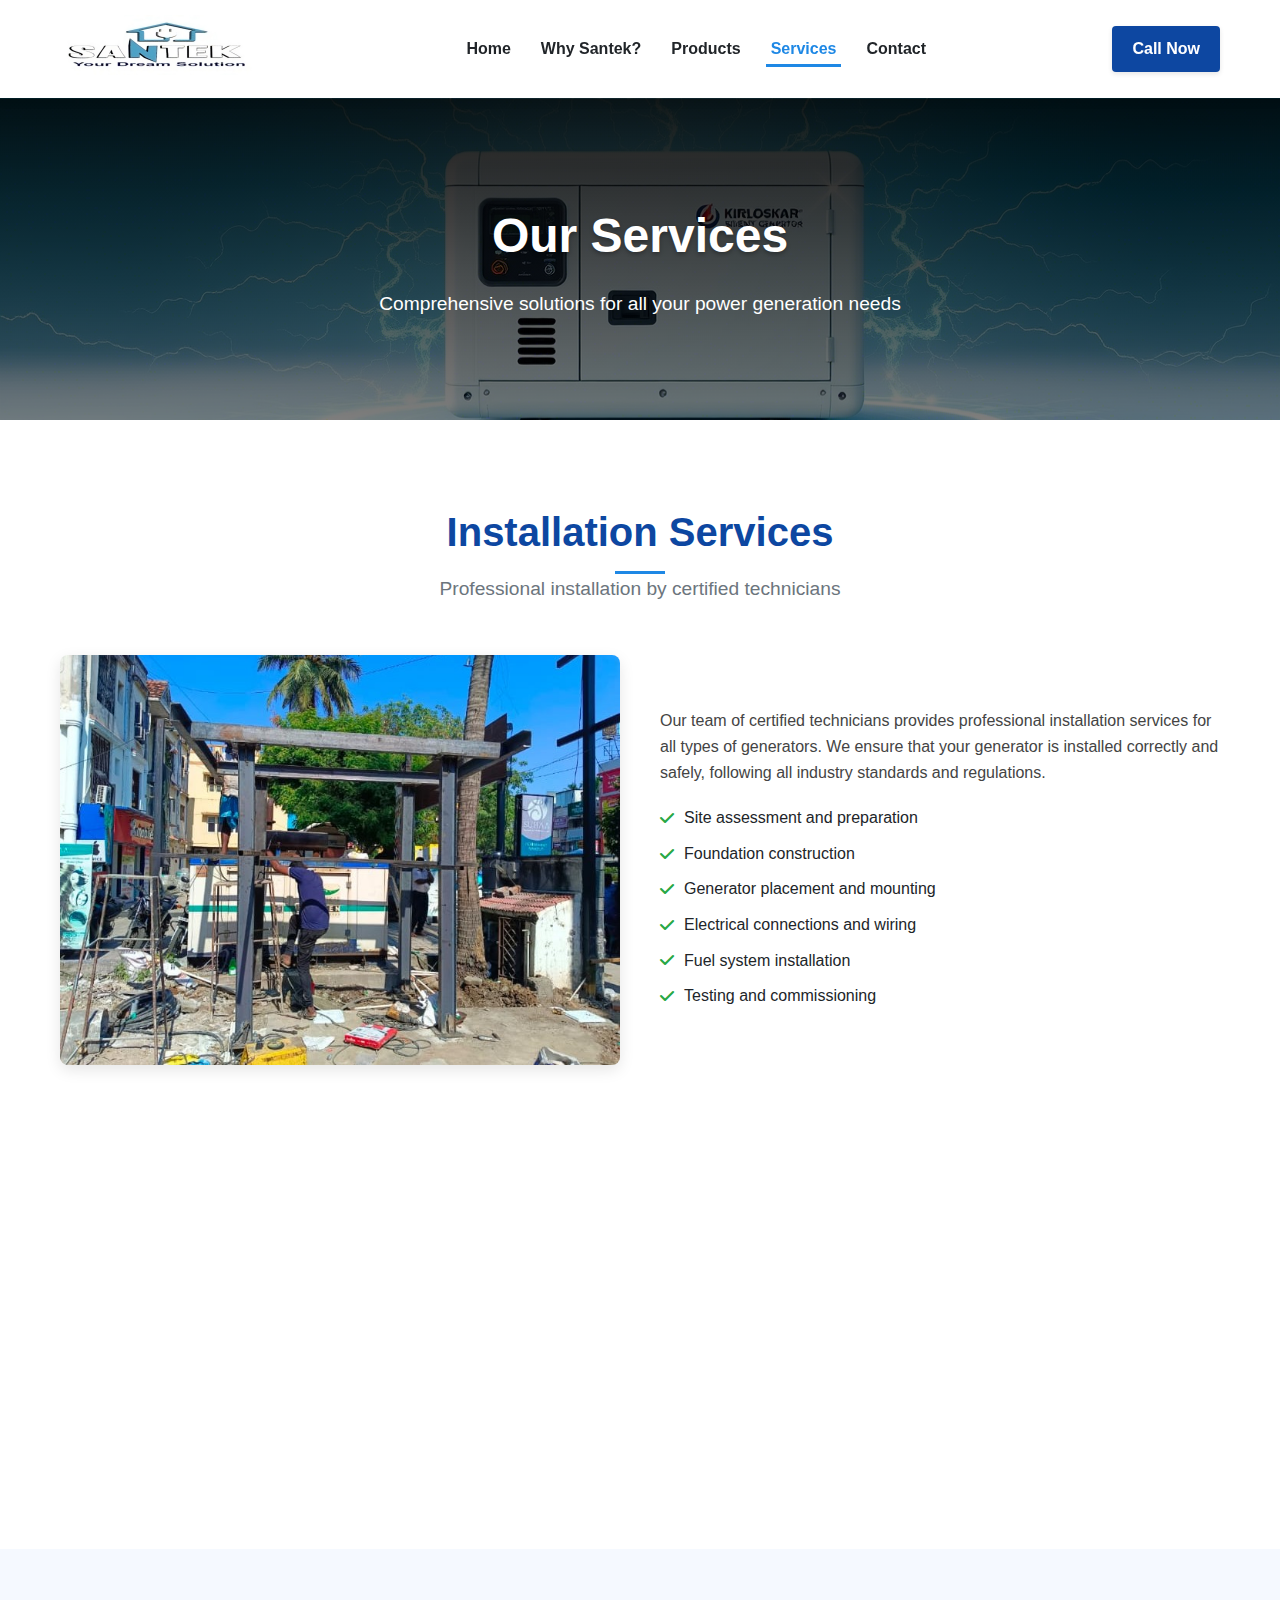
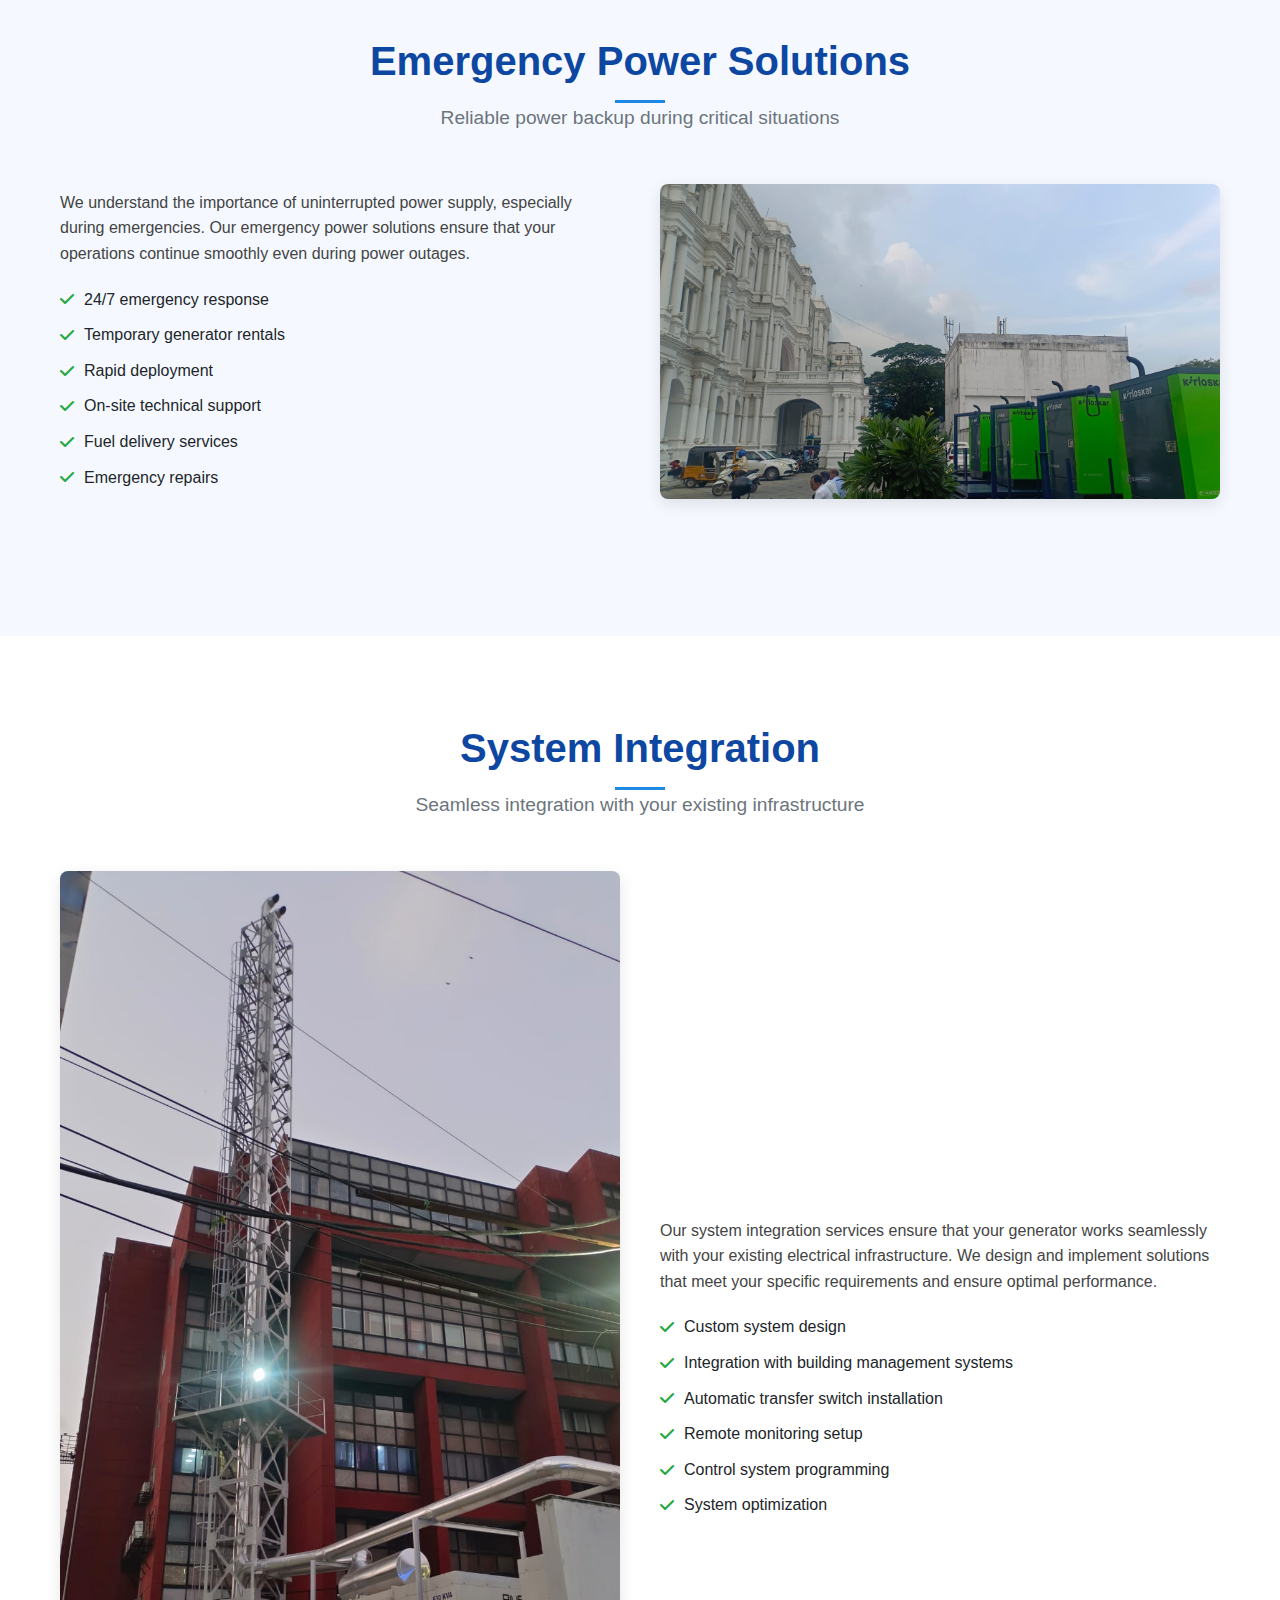
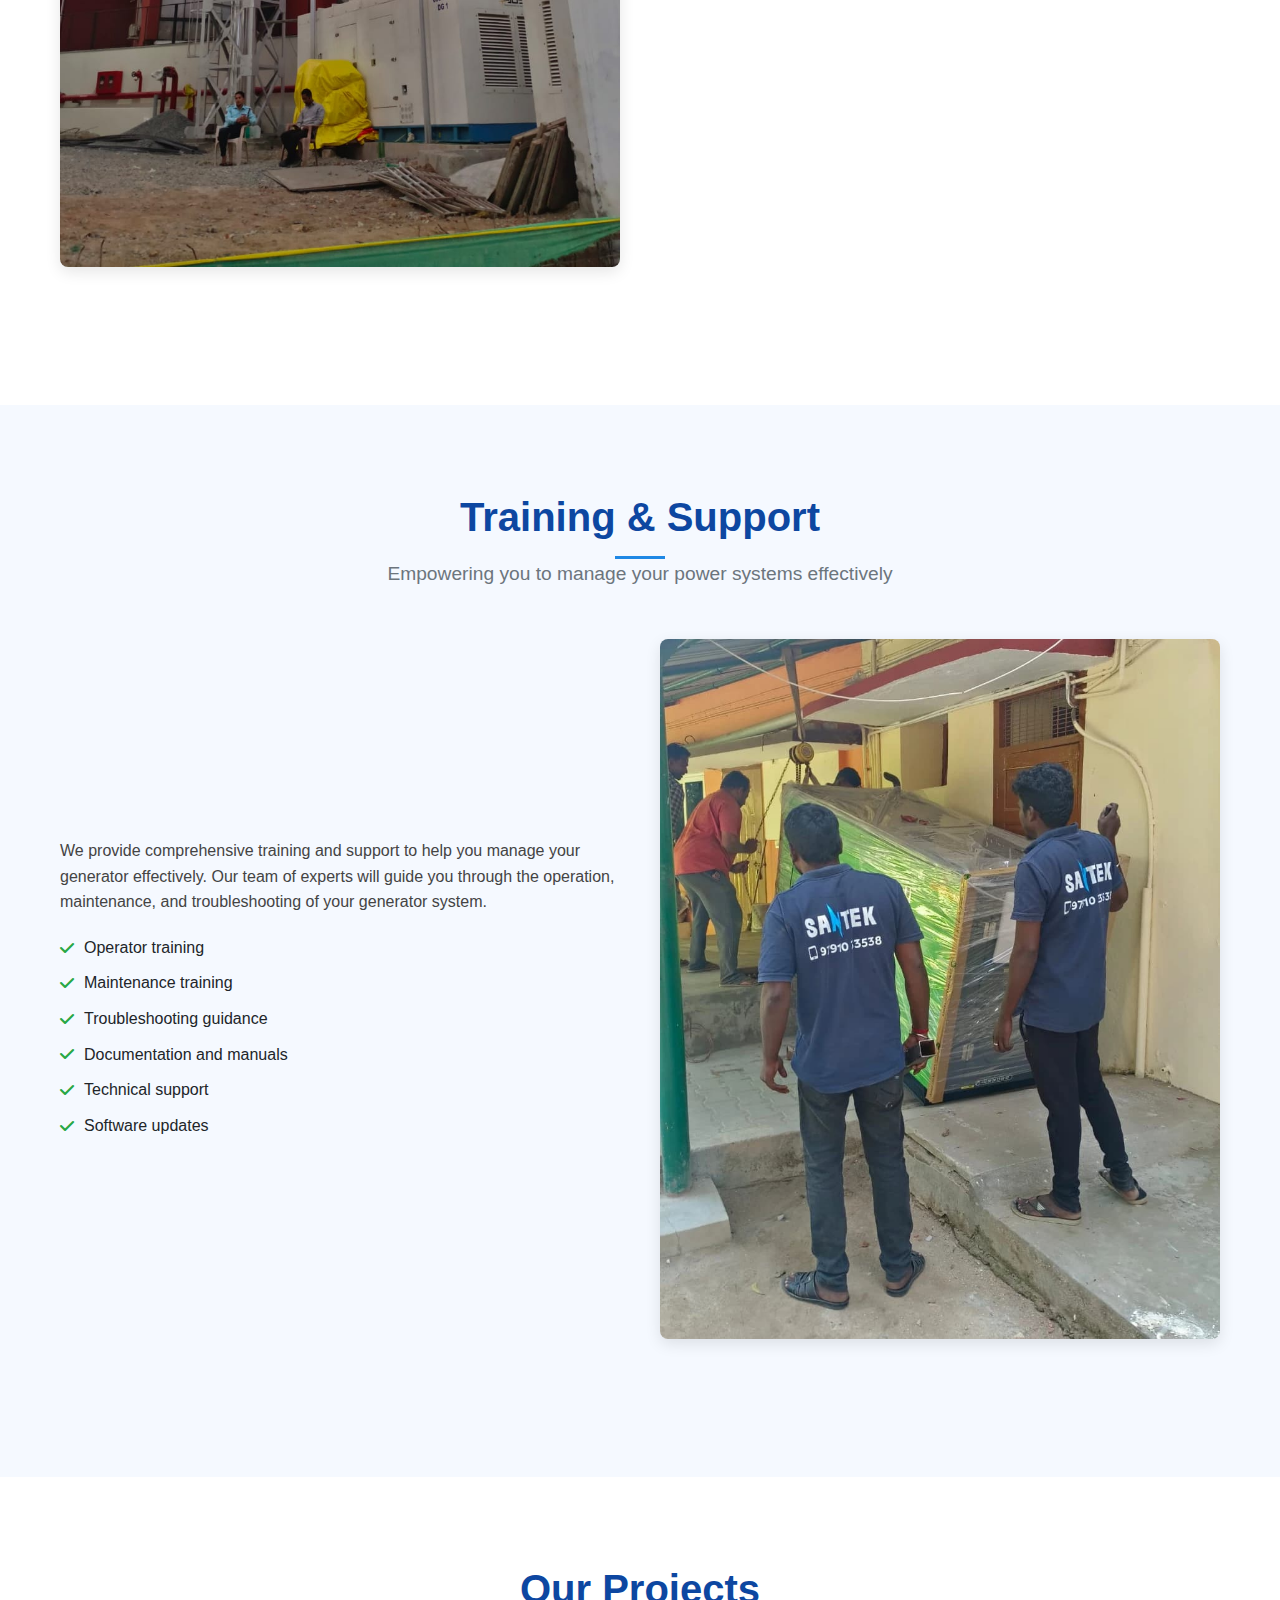
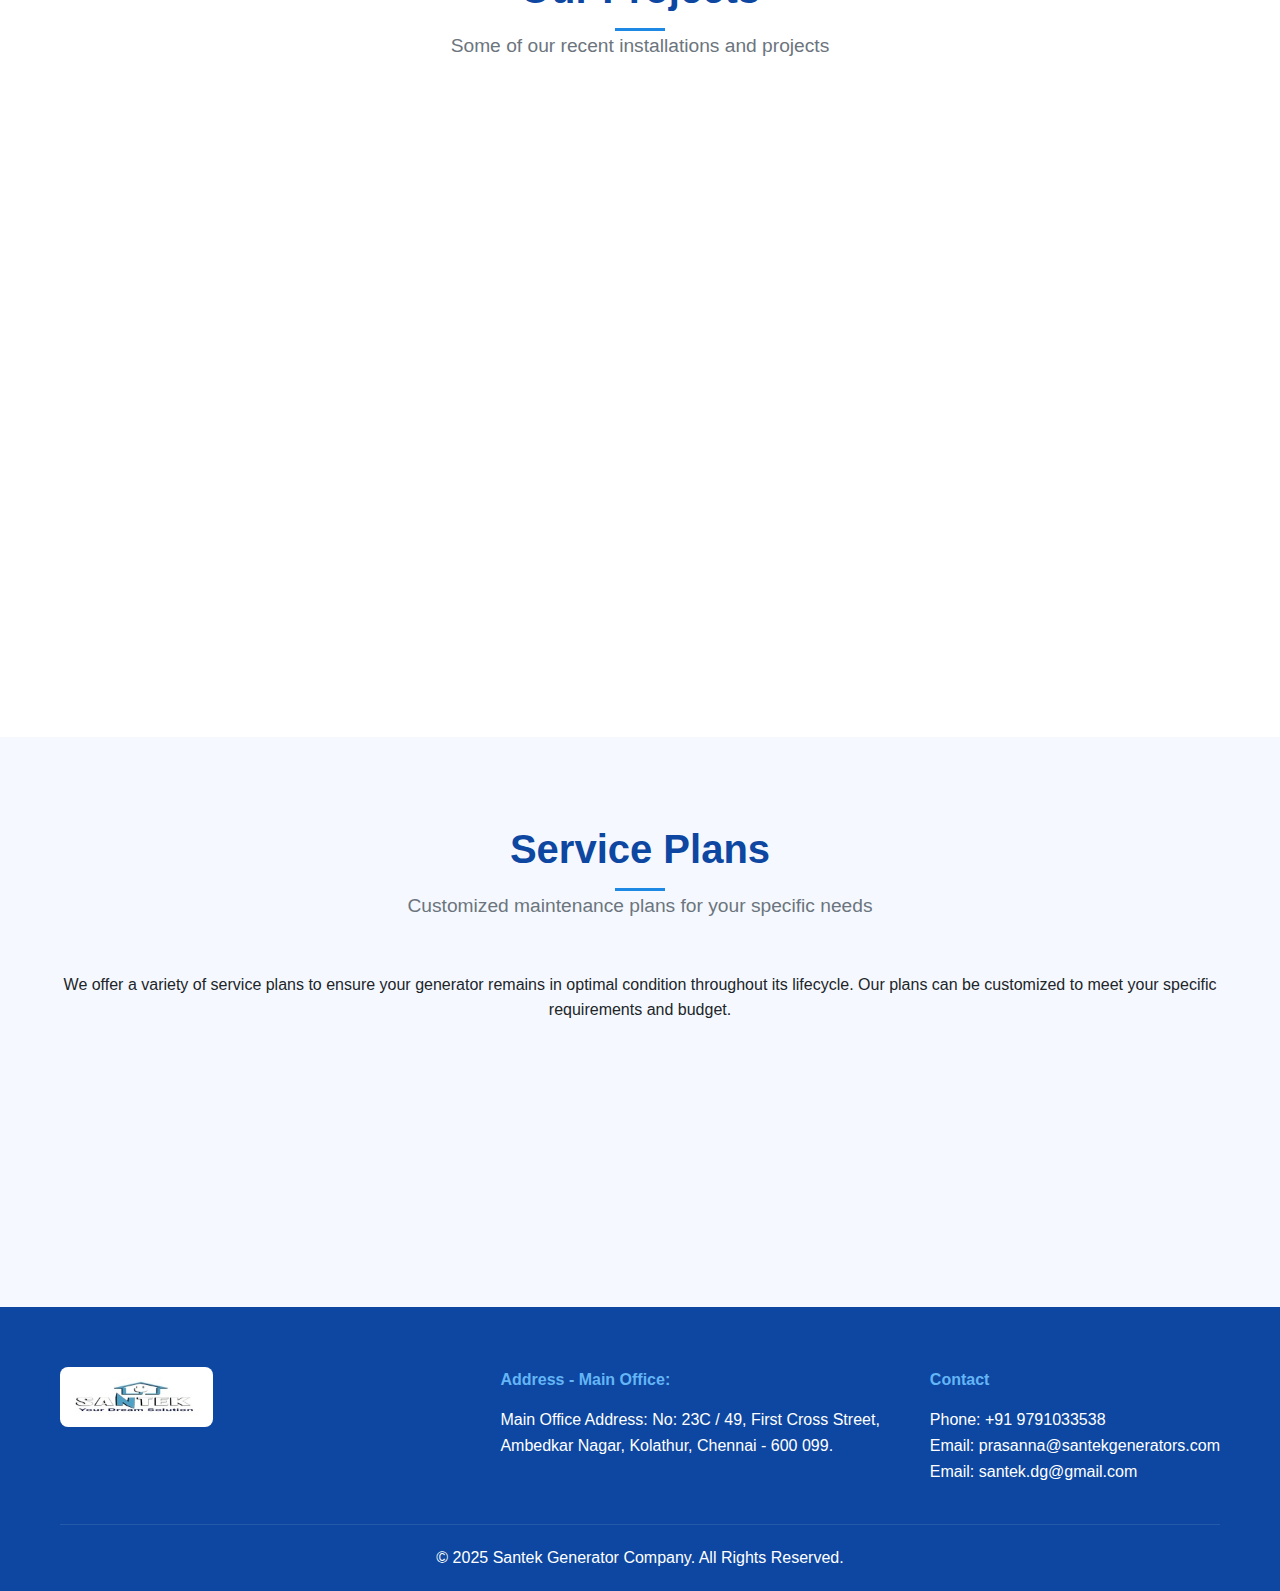
<file: services.html>
<!DOCTYPE html>
<html lang="en">
    <head>
        <meta charset="UTF-8">
        <meta name="viewport" content="width=device-width, initial-scale=1.0">
        <title>Services - Generator Installation and Maintenance in Chennai</title>
        <meta name="description" content="We provide professional generator installation, maintenance, and repair services in Chennai. Comprehensive solutions for all your power generation needs.">
        <meta name="keywords" content="Generator Installation, Generator Maintenance, Generator Repair, Power Solutions, Electrical Works, Chennai, Kolathur">
        <meta name="author" content="Santek Generator Company">
        <link rel="stylesheet" href="css/styles.css">
        <link rel="stylesheet" href="https://cdnjs.cloudflare.com/ajax/libs/font-awesome/6.4.0/css/all.min.css">
    </head>
<body>
    <!-- Header -->
    <header id="header">
        <div class="container">
            <div class="logo">
                <a href="index.html">
                    <img src="images/logo.png" alt="Santek Generator Company Logo">
                </a>
            </div>
            <nav>
                <div class="menu-toggle">
                    <i class="fas fa-bars"></i>
                </div>
                <ul class="nav-menu">
                    <li><a href="index.html">Home</a></li>
                    <li><a href="why-santek.html">Why Santek?</a></li>
                    <li><a href="products.html">Products</a></li>
                    <li><a href="services.html" class="active">Services</a></li>
                    <li><a href="contact.html">Contact</a></li>
                </ul>
            </nav>
            <div class="call-now">
                <a href="contact.html" class="btn">Call Now</a>
            </div>
        </div>
    </header>

    <!-- Page Banner -->
    <section id="page-banner" class="services-banner">
        <div class="container">
            <h1>Our Services</h1>
            <p>Comprehensive solutions for all your power generation needs</p>
        </div>
    </section>

    <!-- Installation Services -->
    <section id="installation-services" class="section">
        <div class="container">
            <div class="section-header">
                <h2>Installation Services</h2>
                <p>Professional installation by certified technicians</p>
            </div>
            <div class="service-showcase">
                <div class="service-image">
                    <img src="images/installation.jpg" alt="Generator Installation Service">
                </div>
                <div class="service-details">
                    <p>Our team of certified technicians provides professional installation services for all types of generators. We ensure that your generator is installed correctly and safely, following all industry standards and regulations.</p>
                    <ul class="service-features">
                        <li><i class="fas fa-check"></i> Site assessment and preparation</li>
                        <li><i class="fas fa-check"></i> Foundation construction</li>
                        <li><i class="fas fa-check"></i> Generator placement and mounting</li>
                        <li><i class="fas fa-check"></i> Electrical connections and wiring</li>
                        <li><i class="fas fa-check"></i> Fuel system installation</li>
                        <li><i class="fas fa-check"></i> Testing and commissioning</li>
                    </ul>
                </div>
            </div>
            
            <div class="services-grid">
                <div class="service-card">
                    <div class="service-icon">
                        <i class="fas fa-tools"></i>
                    </div>
                    <h3>Generator Installation</h3>
                    <p>Complete installation services for all types of generators, including site preparation, mounting, and electrical connections.</p>
                </div>
                <div class="service-card">
                    <div class="service-icon">
                        <i class="fas fa-bolt"></i>
                    </div>
                    <h3>Power Transfer Systems</h3>
                    <p>Installation of automatic and manual transfer switches to ensure seamless power transition during outages.</p>
                </div>
                <div class="service-card">
                    <div class="service-icon">
                        <i class="fas fa-plug"></i>
                    </div>
                    <h3>Electrical Wiring</h3>
                    <p>Professional electrical wiring services to connect your generator to your electrical system safely and efficiently.</p>
                </div>
                <div class="service-card">
                    <div class="service-icon">
                        <i class="fas fa-check-circle"></i>
                    </div>
                    <h3>Testing & Commissioning</h3>
                    <p>Comprehensive testing and commissioning services to ensure your generator is operating at optimal performance.</p>
                </div>
            </div>
        </div>
    </section>

    <!-- Emergency Services -->
    <section id="emergency-services" class="section bg-light">
        <div class="container">
            <div class="section-header">
                <h2>Emergency Power Solutions</h2>
                <p>Reliable power backup during critical situations</p>
            </div>
            <div class="service-showcase reverse">
                <div class="service-image">
                    <img src="images/emergency.jpg" alt="Emergency Generator Service">
                </div>
                <div class="service-details">
                    <p>We understand the importance of uninterrupted power supply, especially during emergencies. Our emergency power solutions ensure that your operations continue smoothly even during power outages.</p>
                    <ul class="service-features">
                        <li><i class="fas fa-check"></i> 24/7 emergency response</li>
                        <li><i class="fas fa-check"></i> Temporary generator rentals</li>
                        <li><i class="fas fa-check"></i> Rapid deployment</li>
                        <li><i class="fas fa-check"></i> On-site technical support</li>
                        <li><i class="fas fa-check"></i> Fuel delivery services</li>
                        <li><i class="fas fa-check"></i> Emergency repairs</li>
                    </ul>
                </div>
            </div>
        </div>
    </section>

    <!-- Integration Services -->
    <section id="integration-services" class="section">
        <div class="container">
            <div class="section-header">
                <h2>System Integration</h2>
                <p>Seamless integration with your existing infrastructure</p>
            </div>
            <div class="service-showcase">
                <div class="service-image">
                    <img src="images/integration.jpg" alt="System Integration Service">
                </div>
                <div class="service-details">
                    <p>Our system integration services ensure that your generator works seamlessly with your existing electrical infrastructure. We design and implement solutions that meet your specific requirements and ensure optimal performance.</p>
                    <ul class="service-features">
                        <li><i class="fas fa-check"></i> Custom system design</li>
                        <li><i class="fas fa-check"></i> Integration with building management systems</li>
                        <li><i class="fas fa-check"></i> Automatic transfer switch installation</li>
                        <li><i class="fas fa-check"></i> Remote monitoring setup</li>
                        <li><i class="fas fa-check"></i> Control system programming</li>
                        <li><i class="fas fa-check"></i> System optimization</li>
                    </ul>
                </div>
            </div>
        </div>
    </section>

    <!-- Training Services -->
    <section id="training-services" class="section bg-light">
        <div class="container">
            <div class="section-header">
                <h2>Training & Support</h2>
                <p>Empowering you to manage your power systems effectively</p>
            </div>
            <div class="service-showcase reverse">
                <div class="service-image">
                    <img src="images/training.jpg" alt="Training and Support Service">
                </div>
                <div class="service-details">
                    <p>We provide comprehensive training and support to help you manage your generator effectively. Our team of experts will guide you through the operation, maintenance, and troubleshooting of your generator system.</p>
                    <ul class="service-features">
                        <li><i class="fas fa-check"></i> Operator training</li>
                        <li><i class="fas fa-check"></i> Maintenance training</li>
                        <li><i class="fas fa-check"></i> Troubleshooting guidance</li>
                        <li><i class="fas fa-check"></i> Documentation and manuals</li>
                        <li><i class="fas fa-check"></i> Technical support</li>
                        <li><i class="fas fa-check"></i> Software updates</li>
                    </ul>
                </div>
            </div>
        </div>
    </section>

    <!-- Project Showcase -->
    <section id="project-showcase" class="section">
        <div class="container">
            <div class="section-header">
                <h2>Our Projects</h2>
                <p>Some of our recent installations and projects</p>
            </div>
            <div class="project-gallery">
                <div class="gallery-item">
                    <img src="images/project-1.jpg" alt="Government Building Project">
                    <div class="gallery-caption">
                        <h3>Government Building</h3>
                        <p>Multiple Kirloskar generators installed for a government facility</p>
                    </div>
                </div>
                <div class="gallery-item">
                    <img src="images/emergency.jpg" alt="Heritage Building Project">
                    <div class="gallery-caption">
                        <h3>Heritage Building</h3>
                        <p>Emergency power solution for a heritage structure</p>
                    </div>
                </div>
                <div class="gallery-item">
                    <img src="images/integration.jpg" alt="Commercial Building Project">
                    <div class="gallery-caption">
                        <h3>Commercial Complex</h3>
                        <p>Power system integration for a multi-story commercial building</p>
                    </div>
                </div>
                <div class="gallery-item">
                    <img src="images/installation.jpg" alt="Urban Installation Project">
                    <div class="gallery-caption">
                        <h3>Urban Installation</h3>
                        <p>Generator housing installation in an urban setting</p>
                    </div>
                </div>
            </div>
        </div>
    </section>

    <!-- Service Plans -->
    <section id="service-plans" class="section bg-light">
        <div class="container">
            <div class="section-header">
                <h2>Service Plans</h2>
                <p>Customized maintenance plans for your specific needs</p>
            </div>
            <div class="service-plans-content">
                <p>We offer a variety of service plans to ensure your generator remains in optimal condition throughout its lifecycle. Our plans can be customized to meet your specific requirements and budget.</p>
                <div class="plans-grid">
                    <br>
                    <div class="plan-card">
                        <h3>DO CONTACT US!</h3>
                        <a href="contact.html" class="btn">Enquire Now</a>
                    </div>
                </div>
            </div>
        </div>
    </section>

    <!-- Footer -->
    <footer id="footer">
        <div class="container">
            <div class="footer-content">
                <div class="footer-logo">
                    <img src="images/logo.png" alt="Santek Generator Company Logo">
                </div>
                <div class="footer-info">
                    <div class="footer-address">
                        <h4>Address - Main Office:</h4>
                        <p>Main Office Address: No: 23C / 49, First Cross Street,</p>
                        <p>Ambedkar Nagar, Kolathur, Chennai - 600 099.</p>
                    </div>
                    <div class="footer-contact">
                        <h4>Contact</h4>
                        <p>Phone: +91 9791033538</p>
                        <p>Email: prasanna@santekgenerators.com</p>
                        <p>Email: santek.dg@gmail.com</p>
                    </div>
                </div>
            </div>
            <div class="footer-bottom">
                <p>&copy; 2025 Santek Generator Company. All Rights Reserved.</p>
            </div>
        </div>
    </footer>

    <script src="js/script.js"></script>
</body>
</html>
</file>
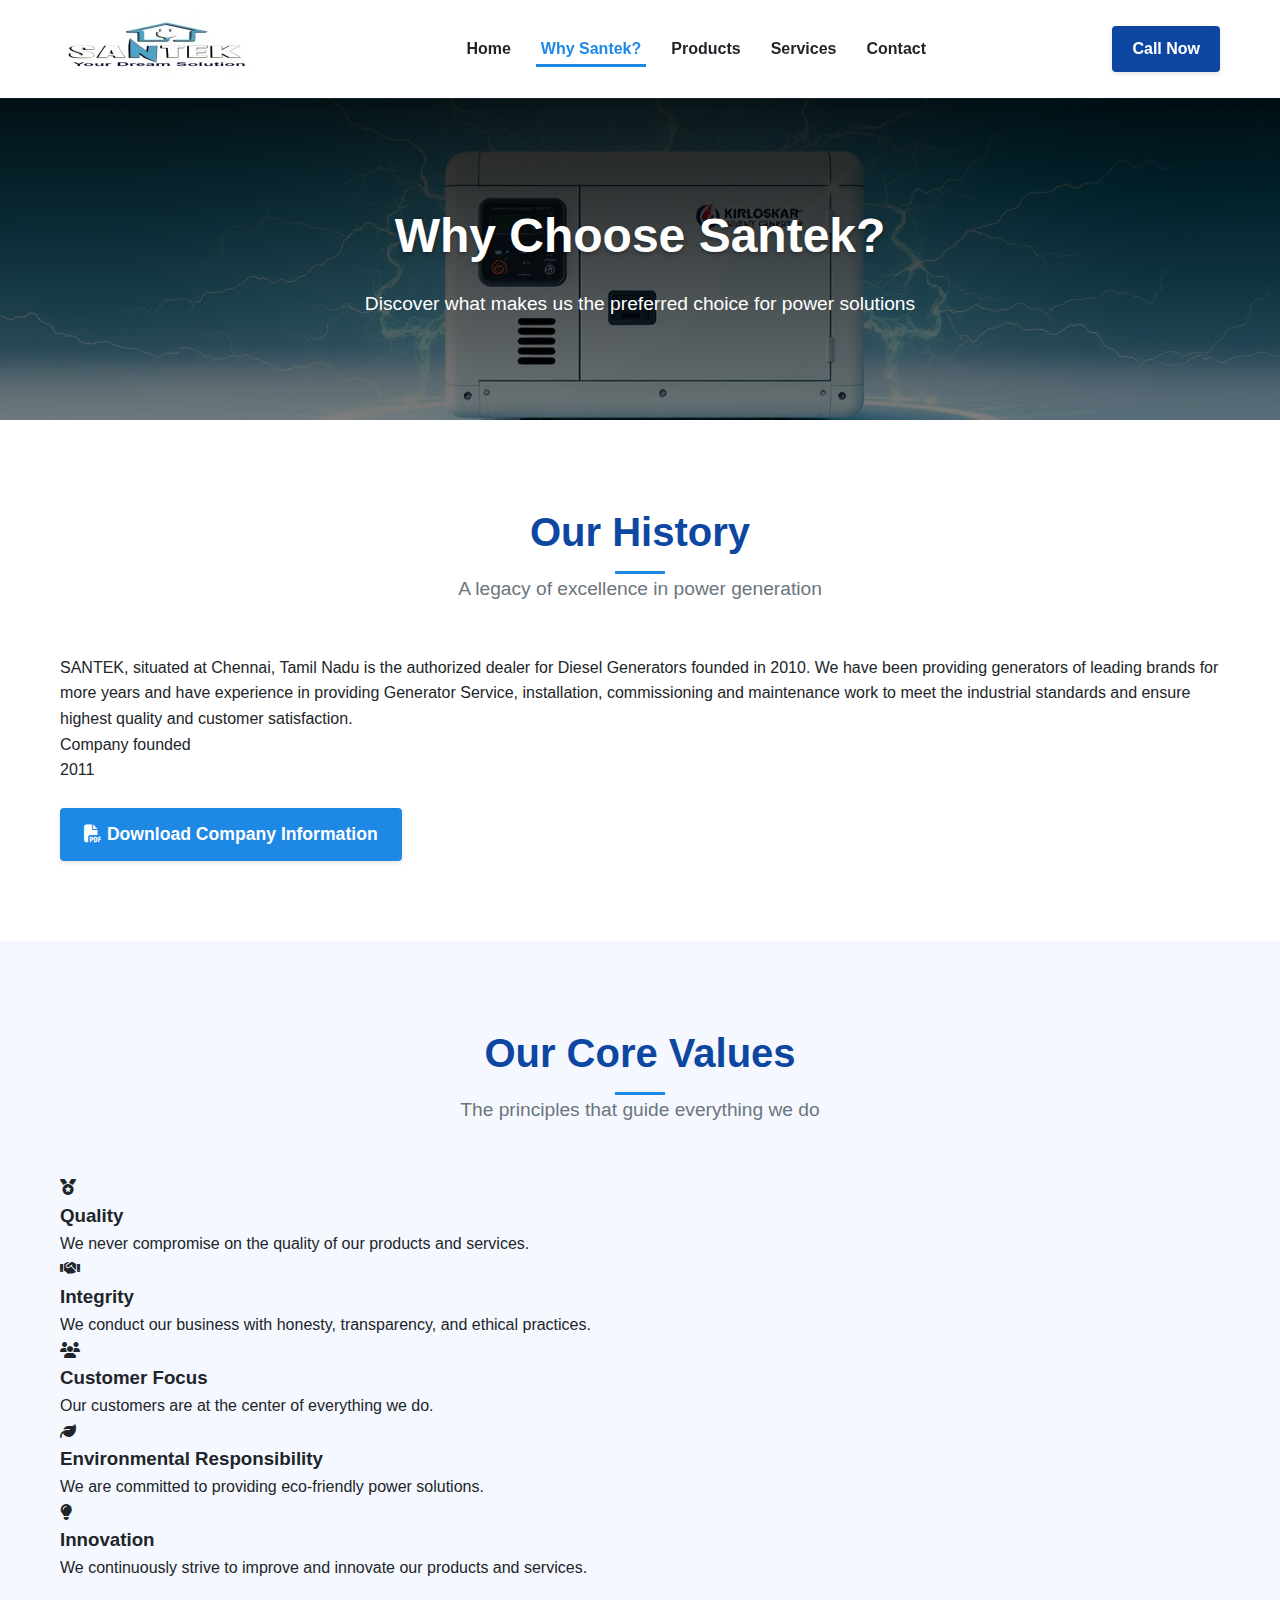
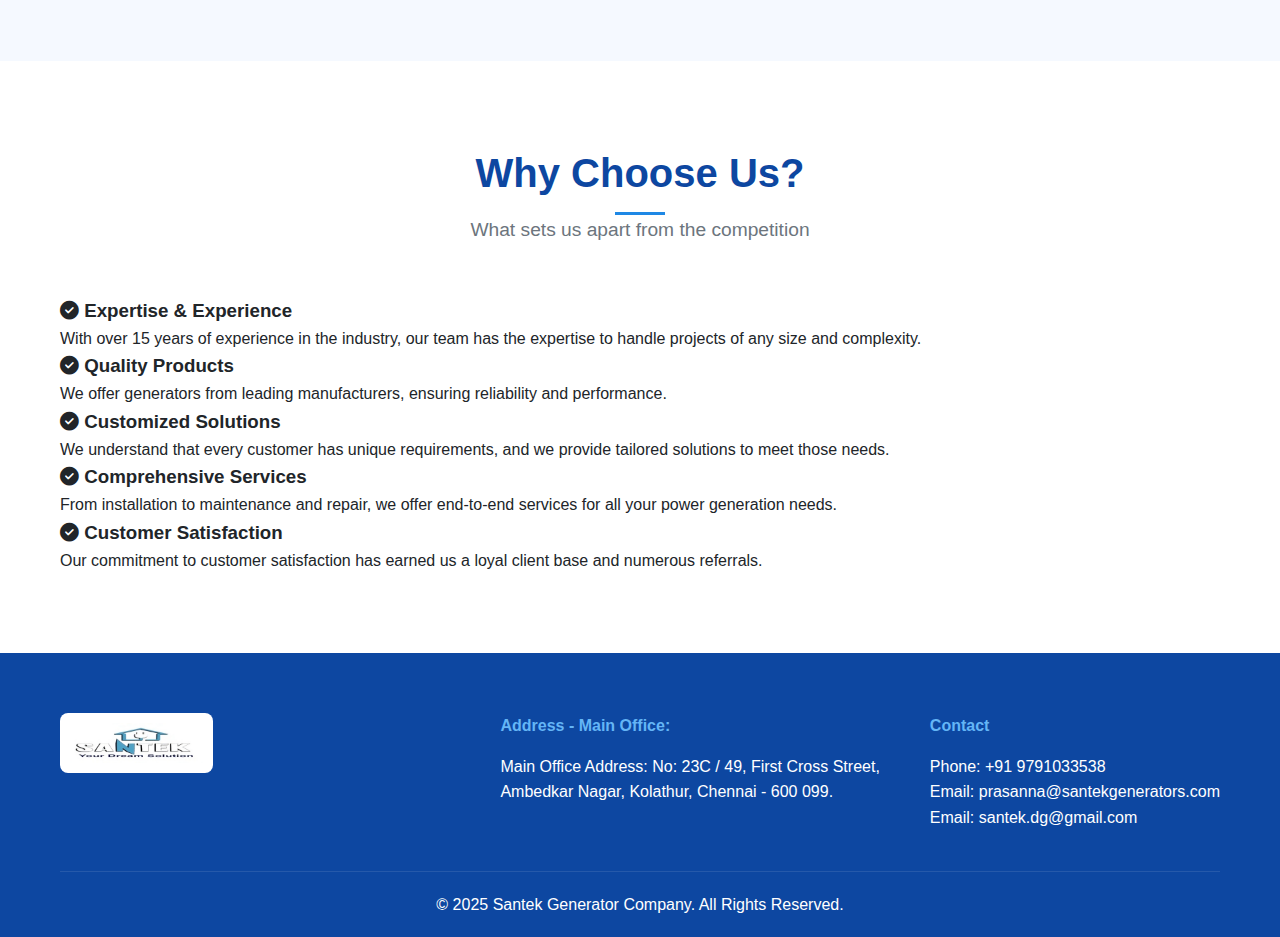
<file: why-santek.html>
<!DOCTYPE html>
<html lang="en">
<head>
    <meta charset="UTF-8">
    <meta name="viewport" content="width=device-width, initial-scale=1.0">
    <title>Why Santek? - Santek Generator Company</title>
    <link rel="stylesheet" href="css/styles.css">
    <link rel="stylesheet" href="https://cdnjs.cloudflare.com/ajax/libs/font-awesome/6.4.0/css/all.min.css">
</head>
<body>
    <!-- Header -->
    <header id="header">
        <div class="container">
            <div class="logo">
                <a href="index.html">
                    <img src="images/logo.png" alt="Santek Generator Company Logo">
                </a>
            </div>
            <nav>
                <div class="menu-toggle">
                    <i class="fas fa-bars"></i>
                </div>
                <ul class="nav-menu">
                    <li><a href="index.html">Home</a></li>
                    <li><a href="why-santek.html" class="active">Why Santek?</a></li>
                    <li><a href="products.html">Products</a></li>
                    <li><a href="services.html">Services</a></li>
                    <li><a href="contact.html">Contact</a></li>
                </ul>
            </nav>
            <div class="call-now">
                <a href="contact.html" class="btn">Call Now</a>
            </div>
        </div>
    </header>

    <!-- Page Banner -->
    <section id="page-banner" class="why-santek-banner">
        <div class="container">
            <h1>Why Choose Santek?</h1>
            <p>Discover what makes us the preferred choice for power solutions</p>
        </div>
    </section>

    <!-- Company History -->
    <section id="company-history" class="section">
        <div class="container">
            <div class="section-header">
                <h2>Our History</h2>
                <p>A legacy of excellence in power generation</p>
            </div>
            <div class="history-content">
                <div class="history-text">
                    <p>SANTEK, situated at Chennai, Tamil Nadu is the authorized 
                        dealer for Diesel Generators founded in 2010. We  have been 
                        providing generators of leading brands for more years 
                        and have experience in providing Generator Service, 
                        installation,  commissioning and maintenance work to meet 
                        the industrial standards and ensure highest quality and 
                        customer satisfaction.</p>
                </div>
                <div class="timeline">
                    <div class="timeline-item">
                        <div class="event">Company founded</div>
                        <div class="year">2011</div>
                    </div>
                    <br>
                    <div class="catalog-download">
                        <a href="pdf/Santek_company_profile.pdf" class="btn btn-large" id="download-catalog-btn" download>
                            <i class="fas fa-file-pdf"></i> Download Company Information
                        </a>
                    </div>
                </div>
            </div>
        </div>
    </section>

    <!-- Core Values -->
    <section id="core-values" class="section bg-light">
        <div class="container">
            <div class="section-header">
                <h2>Our Core Values</h2>
                <p>The principles that guide everything we do</p>
            </div>
            <div class="values-grid">
                <div class="value-card">
                    <div class="value-icon">
                        <i class="fas fa-medal"></i>
                    </div>
                    <h3>Quality</h3>
                    <p>We never compromise on the quality of our products and services.</p>
                </div>
                <div class="value-card">
                    <div class="value-icon">
                        <i class="fas fa-handshake"></i>
                    </div>
                    <h3>Integrity</h3>
                    <p>We conduct our business with honesty, transparency, and ethical practices.</p>
                </div>
                <div class="value-card">
                    <div class="value-icon">
                        <i class="fas fa-users"></i>
                    </div>
                    <h3>Customer Focus</h3>
                    <p>Our customers are at the center of everything we do.</p>
                </div>
                <div class="value-card">
                    <div class="value-icon">
                        <i class="fas fa-leaf"></i>
                    </div>
                    <h3>Environmental Responsibility</h3>
                    <p>We are committed to providing eco-friendly power solutions.</p>
                </div>
                <div class="value-card">
                    <div class="value-icon">
                        <i class="fas fa-lightbulb"></i>
                    </div>
                    <h3>Innovation</h3>
                    <p>We continuously strive to improve and innovate our products and services.</p>
                </div>
            </div>
        </div>
    </section>

    <!-- Why Choose Us -->
    <section id="why-choose-us" class="section">
        <div class="container">
            <div class="section-header">
                <h2>Why Choose Us?</h2>
                <p>What sets us apart from the competition</p>
            </div>
            <div class="choose-us-content">
                <div class="choose-us-points">
                    <div class="point">
                        <h3><i class="fas fa-check-circle"></i> Expertise & Experience</h3>
                        <p>With over 15 years of experience in the industry, our team has the expertise to handle projects of any size and complexity.</p>
                    </div>
                    <div class="point">
                        <h3><i class="fas fa-check-circle"></i> Quality Products</h3>
                        <p>We offer generators from leading manufacturers, ensuring reliability and performance.</p>
                    </div>
                    <div class="point">
                        <h3><i class="fas fa-check-circle"></i> Customized Solutions</h3>
                        <p>We understand that every customer has unique requirements, and we provide tailored solutions to meet those needs.</p>
                    </div>
                    <div class="point">
                        <h3><i class="fas fa-check-circle"></i> Comprehensive Services</h3>
                        <p>From installation to maintenance and repair, we offer end-to-end services for all your power generation needs.</p>
                    </div>
                    <div class="point">
                        <h3><i class="fas fa-check-circle"></i> Customer Satisfaction</h3>
                        <p>Our commitment to customer satisfaction has earned us a loyal client base and numerous referrals.</p>
                    </div>
                </div>
            </div>
        </div>
    </section>

    <!-- Footer -->
    <footer id="footer">
        <div class="container">
            <div class="footer-content">
                <div class="footer-logo">
                    <img src="images/logo.png" alt="Santek Generator Company Logo">
                </div>
                <div class="footer-info">
                    <div class="footer-address">
                        <h4>Address - Main Office:</h4>
                        <p>Main Office Address: No: 23C / 49, First Cross Street,</p>
                        <p>Ambedkar Nagar, Kolathur, Chennai - 600 099.</p>
                    </div>
                    <div class="footer-contact">
                        <h4>Contact</h4>
                        <p>Phone: +91 9791033538</p>
                        <p>Email: prasanna@santekgenerators.com</p>
                        <p>Email: santek.dg@gmail.com</p>
                    </div>
                </div>
            </div>
            <div class="footer-bottom">
                <p>&copy; 2025 Santek Generator Company. All Rights Reserved.</p>
            </div>
        </div>
    </footer>

    <script src="js/script.js"></script>
</body>
</html>
</file>
<file: css/styles.css>
/* Global Styles */
:root {
  --primary-color: #1e88e5; /* Sky blue primary color */
  --secondary-color: #0d47a1; /* Darker blue for contrast */
  --accent-color: #64b5f6; /* Lighter blue for accents */
  --light-color: #f5f9ff; /* Very light blue tint for backgrounds */
  --dark-color: #212529;
  --gray-color: #6c757d;
  --success-color: #28a745;
  --danger-color: #dc3545;
  --font-primary: 'Segoe UI', Tahoma, Geneva, Verdana, sans-serif;
  --transition: all 0.3s ease;
  --box-shadow: 0 5px 15px rgba(0, 0, 0, 0.1);
  --box-shadow-hover: 0 15px 30px rgba(0, 0, 0, 0.2);
}

* {
  margin: 0;
  padding: 0;
  box-sizing: border-box;
}

html {
  scroll-behavior: smooth;
}

body {
  font-family: var(--font-primary);
  line-height: 1.6;
  color: var(--dark-color);
  background-color: #fff;
}

.container {
  width: 100%;
  max-width: 1200px;
  margin: 0 auto;
  padding: 0 20px;
}

a {
  text-decoration: none;
  color: var(--primary-color);
  transition: var(--transition);
}

a:hover {
  color: var(--secondary-color);
}

ul {
  list-style: none;
}

img {
  max-width: 100%;
  height: auto;
  border-radius: 8px;
}

.btn {
  display: inline-block;
  background-color: var(--primary-color);
  color: white;
  padding: 10px 20px;
  border: none;
  border-radius: 4px;
  cursor: pointer;
  transition: var(--transition);
  font-weight: 600;
  text-align: center;
  box-shadow: 0 2px 5px rgba(0, 0, 0, 0.1);
}

.btn:hover {
  background-color: var(--secondary-color);
  color: white;
  transform: translateY(-2px);
  box-shadow: 0 4px 8px rgba(0, 0, 0, 0.2);
}

.btn-large {
  padding: 12px 24px;
  font-size: 1.1rem;
}

.section {
  padding: 80px 0;
}

.section-header {
  text-align: center;
  margin-bottom: 50px;
}

.section-header h2 {
  font-size: 2.5rem;
  margin-bottom: 10px;
  color: var(--secondary-color);
  position: relative;
  display: inline-block;
}

.section-header h2::after {
  content: '';
  position: absolute;
  bottom: -10px;
  left: 50%;
  transform: translateX(-50%);
  width: 50px;
  height: 3px;
  background-color: var(--primary-color);
}

.section-header p {
  font-size: 1.2rem;
  color: var(--gray-color);
}

.bg-light {
  background-color: var(--light-color);
}

/* Header Styles */
#header {
  background-color: white;
  box-shadow: 0 2px 10px rgba(0, 0, 0, 0.1);
  position: sticky;
  top: 0;
  z-index: 1000;
}

#header .container {
  display: flex;
  justify-content: space-between;
  align-items: center;
  padding: 15px 20px;
}

.logo img {
  height: 60px;
}

.nav-menu {
  display: flex;
}

.nav-menu li {
  margin-left: 20px;
}

.nav-menu a {
  color: var(--dark-color);
  font-weight: 600;
  padding: 10px 5px;
  position: relative;
}

.nav-menu a:hover,
.nav-menu a.active {
  color: var(--primary-color);
}

.nav-menu a.active::after {
  content: '';
  position: absolute;
  bottom: 0;
  left: 0;
  width: 100%;
  height: 3px;
  background-color: var(--primary-color);
}

.menu-toggle {
  display: none;
  font-size: 1.5rem;
  cursor: pointer;
  color: var(--primary-color);
}

.call-now .btn {
  background-color: var(--secondary-color);
}

.call-now .btn:hover {
  background-color: var(--primary-color);
}

/* Hero Section */
#hero {
  background-image: linear-gradient(rgba(1, 1, 1, 0.9), rgba(0, 0, 0, 0.5)), url('../images/hero-bg.png');
  background-size: cover;
  background-position: center;
  color: white;
  text-align: center;
  padding: 150px 0;
}

.hero-content h1 {
  font-size: 3rem;
  margin-bottom: 20px;
  text-shadow: 0 2px 4px rgba(0, 0, 0, 0.3);
}

.hero-content p {
  font-size: 1.2rem;
  margin-bottom: 30px;
  max-width: 700px;
  margin-left: auto;
  margin-right: auto;
}

/* About Section */
.about-content {
  display: flex;
  align-items: center;
  gap: 50px;
}

.about-text {
  flex: 1;
}

.about-text p {
  margin-bottom: 20px;
  color: #444;
}

.about-image {
  flex: 1;
}

.about-image img {
  box-shadow: var(--box-shadow);
  transition: var(--transition);
}

.about-image img:hover {
  transform: scale(1.02);
  box-shadow: var(--box-shadow-hover);
}

/* Projects Section */
.projects-grid {
  display: flex;
  gap: 30px;
  justify-content: center;
}

.project-card {
  flex: 1;
  background-color: white;
  border-radius: 8px;
  overflow: hidden;
  box-shadow: var(--box-shadow);
  transition: var(--transition);
}

.project-card:hover {
  transform: translateY(-10px);
  box-shadow: var(--box-shadow-hover);
}

.project-card img {
  width: 100%;
  height: 250px;
  object-fit: cover;
  border-radius: 8px 8px 0 0;
}

.project-info {
  padding: 20px;
}

.project-info h3 {
  margin-bottom: 10px;
  color: var(--secondary-color);
}

/* Brands Section */
.brands-slider {
  display: flex;
  justify-content: space-between;
  align-items: center;
  margin-bottom: 50px;
  overflow-x: auto;
  padding: 20px 0;
  scrollbar-width: none; /* Firefox */
}

.brands-slider::-webkit-scrollbar {
  display: none; /* Chrome, Safari, Edge */
}

.brand-item {
  flex: 0 0 auto;
  margin: 0 20px;
  transition: var(--transition);
  background-color: white;
  padding: 15px;
  border-radius: 8px;
  box-shadow: var(--box-shadow);
}

.brand-item img {
  height: 80px;
  object-fit: contain;
}

.brand-item:hover {
  transform: scale(1.1);
  box-shadow: var(--box-shadow-hover);
}

.customers-section {
  text-align: center;
}

.customers-section h3 {
  margin-bottom: 20px;
  color: var(--secondary-color);
}

.customers-img {
  max-width: 100%;
  border-radius: 8px;
  box-shadow: var(--box-shadow);
}

/* Products Overview */
.products-content {
  text-align: center;
  max-width: 800px;
  margin: 0 auto;
}

.products-content p {
  margin-bottom: 30px;
  color: #444;
}

/* Services Overview */
.services-grid {
  display: flex;
  flex-wrap: wrap;
  gap: 30px;
  justify-content: center;
}

.service-card {
  flex: 1 1 calc(25% - 30px);
  min-width: 250px;
  background-color: white;
  border-radius: 8px;
  padding: 30px;
  text-align: center;
  box-shadow: var(--box-shadow);
  transition: var(--transition);
}

.service-card:hover {
  transform: translateY(-10px);
  box-shadow: var(--box-shadow-hover);
}

.service-icon {
  font-size: 2.5rem;
  color: var(--primary-color);
  margin-bottom: 20px;
}

.service-card h3 {
  margin-bottom: 15px;
  color: var(--secondary-color);
}

.view-all {
  text-align: center;
  margin-top: 40px;
}

/* Service Showcase */
.service-showcase {
  display: flex;
  gap: 40px;
  margin-bottom: 50px;
  align-items: center;
}

.service-showcase.reverse {
  flex-direction: row-reverse;
}

.service-image {
  flex: 1;
}

.service-image img {
  border-radius: 8px;
  box-shadow: var(--box-shadow);
  transition: var(--transition);
}

.service-image img:hover {
  transform: scale(1.02);
  box-shadow: var(--box-shadow-hover);
}

.service-details {
  flex: 1;
}

.service-details p {
  margin-bottom: 20px;
  color: #444;
}

.service-features {
  list-style: none;
}

.service-features li {
  margin-bottom: 10px;
  display: flex;
  align-items: center;
}

.service-features li i {
  color: var(--success-color);
  margin-right: 10px;
}

/* Project Gallery */
.project-gallery {
  display: grid;
  grid-template-columns: repeat(auto-fill, minmax(280px, 1fr));
  gap: 30px;
}

.gallery-item {
  position: relative;
  overflow: hidden;
  border-radius: 8px;
  box-shadow: var(--box-shadow);
  transition: var(--transition);
}

.gallery-item:hover {
  transform: translateY(-10px);
  box-shadow: var(--box-shadow-hover);
}

.gallery-item img {
  width: 100%;
  height: 250px;
  object-fit: cover;
  border-radius: 8px;
  transition: var(--transition);
}

.gallery-item:hover img {
  transform: scale(1.05);
}

.gallery-caption {
  position: absolute;
  bottom: 0;
  left: 0;
  right: 0;
  background-color: rgba(0, 0, 0, 0.7);
  color: white;
  padding: 15px;
  transform: translateY(100%);
  transition: var(--transition);
  border-radius: 0 0 8px 8px;
}

.gallery-item:hover .gallery-caption {
  transform: translateY(0);
}

.gallery-caption h3 {
  margin-bottom: 5px;
  font-size: 1.2rem;
}

.gallery-caption p {
  font-size: 0.9rem;
  opacity: 0.9;
}

/* Footer */
#footer {
  background-color: var(--secondary-color);
  color: white;
  padding: 60px 0 20px;
}

.footer-content {
  display: flex;
  justify-content: space-between;
  margin-bottom: 40px;
}

.footer-logo img {
  height: 60px;
  margin-bottom: 20px;
  background-color: white;
  padding: 10px;
  border-radius: 8px;
}

.footer-info {
  display: flex;
  gap: 50px;
}

.footer-address h4,
.footer-contact h4 {
  margin-bottom: 15px;
  color: var(--accent-color);
}

.footer-bottom {
  text-align: center;
  padding-top: 20px;
  border-top: 1px solid rgba(255, 255, 255, 0.1);
}

/* Page Banner */
#page-banner {
  background-image: linear-gradient(rgba(1, 1, 1, 0.9), rgba(0, 0, 0, 0.5)), url('../images/hero-bg.png');
  background-size: cover;
  background-position: center;
  color: white;
  text-align: center;
  padding: 100px 0;
}

#page-banner h1 {
  font-size: 3rem;
  margin-bottom: 15px;
  text-shadow: 0 2px 4px rgba(0, 0, 0, 0.3);
}

#page-banner p {
  font-size: 1.2rem;
}

/* Service Plans */
.service-plans-content {
  text-align: center;
  margin-bottom: 40px;
}

.plans-grid {
  display: flex;
  gap: 30px;
  justify-content: center;
}

.plan-card {
  flex: 1;
  max-width: 350px;
  background-color: white;
  border-radius: 8px;
  padding: 30px;
  box-shadow: var(--box-shadow);
  transition: var(--transition);
}

.plan-card:hover {
  transform: translateY(-10px);
  box-shadow: var(--box-shadow-hover);
}

.plan-card.featured {
  border: 2px solid var(--primary-color);
  transform: scale(1.05);
}

.plan-card.featured:hover {
  transform: scale(1.05) translateY(-10px);
}

.plan-card h3 {
  margin-bottom: 20px;
  color: var(--secondary-color);
  text-align: center;
  font-size: 1.5rem;
}

.plan-card ul {
  margin-bottom: 30px;
}

.plan-card ul li {
  margin-bottom: 10px;
  position: relative;
  padding-left: 25px;
  text-align: left;
}

.plan-card ul li::before {
  content: '✓';
  position: absolute;
  left: 0;
  color: var(--success-color);
}

/* Contact Page */
.contact-grid {
  display: flex;
  gap: 50px;
}

.contact-details {
  flex: 1;
}

.contact-item {
  display: flex;
  margin-bottom: 30px;
}

.contact-icon {
  font-size: 2rem;
  color: var(--primary-color);
  margin-right: 20px;
}

.contact-text h3 {
  margin-bottom: 10px;
  color: var(--secondary-color);
}

.business-hours {
  margin-top: 40px;
}

.business-hours h3 {
  margin-bottom: 15px;
  color: var(--secondary-color);
}

.hours-table {
  width: 100%;
  border-collapse: collapse;
}

.hours-table tr {
  border-bottom: 1px solid #eee;
}

.hours-table td {
  padding: 10px 0;
}

.hours-table td:last-child {
  text-align: right;
  font-weight: 600;
}

.contact-form-container {
  flex: 1;
  background-color: white;
  border-radius: 8px;
  padding: 30px;
  box-shadow: var(--box-shadow);
}

.contact-form-container h3 {
  margin-bottom: 20px;
  color: var(--secondary-color);
  text-align: center;
}

.form-group {
  margin-bottom: 20px;
}

.form-group label {
  display: block;
  margin-bottom: 5px;
  font-weight: 600;
}

.form-group input,
.form-group textarea {
  width: 100%;
  padding: 10px;
  border: 1px solid #ddd;
  border-radius: 4px;
  font-family: inherit;
  font-size: 1rem;
  transition: var(--transition);
}

.form-group input:focus,
.form-group textarea:focus {
  border-color: var(--primary-color);
  box-shadow: 0 0 0 2px rgba(30, 136, 229, 0.2);
  outline: none;
}

.form-group textarea {
  resize: vertical;
  min-height: 120px;
}

.map-container {
  border-radius: 8px;
  overflow: hidden;
  box-shadow: var(--box-shadow);
}

/* Responsive Styles */
@media (max-width: 992px) {
  .section {
    padding: 60px 0;
  }

  .about-content,
  .service-showcase,
  .service-showcase.reverse,
  .contact-grid {
    flex-direction: column;
  }

  .projects-grid,
  .services-grid,
  .plans-grid {
    flex-wrap: wrap;
  }

  .project-card,
  .service-card {
    flex: 1 1 calc(50% - 15px);
    min-width: 250px;
  }

  .service-image {
    margin-bottom: 30px;
  }
}

@media (max-width: 768px) {
  .menu-toggle {
    display: block;
  }

  .nav-menu {
    position: fixed;
    top: 90px;
    left: -100%;
    background-color: white;
    width: 100%;
    height: calc(100vh - 90px);
    flex-direction: column;
    align-items: center;
    padding-top: 30px;
    transition: var(--transition);
    box-shadow: 0 5px 10px rgba(0, 0, 0, 0.1);
    z-index: 999;
  }

  .nav-menu.active {
    left: 0;
  }

  .nav-menu li {
    margin: 15px 0;
  }

  .call-now {
    display: none;
  }

  .hero-content h1 {
    font-size: 2.5rem;
  }

  .section-header h2 {
    font-size: 2rem;
  }

  .project-card,
  .service-card,
  .plan-card {
    flex: 1 1 100%;
  }

  .plan-card.featured {
    transform: scale(1);
  }

  .plan-card.featured:hover {
    transform: translateY(-10px);
  }

  .footer-content,
  .footer-info {
    flex-direction: column;
    gap: 30px;
  }

  .project-gallery {
    grid-template-columns: repeat(auto-fill, minmax(250px, 1fr));
  }
}

@media (max-width: 576px) {
  .hero-content h1 {
    font-size: 2rem;
  }

  .section-header h2 {
    font-size: 1.8rem;
  }

  .brands-slider {
    justify-content: flex-start;
    overflow-x: auto;
    padding-bottom: 15px;
  }
  
  .brand-item {
    margin: 0 15px;
  }
  
  .brand-item img {
    height: 60px;
  }
  
  .service-features li {
    font-size: 0.9rem;
  }
}
</file>
